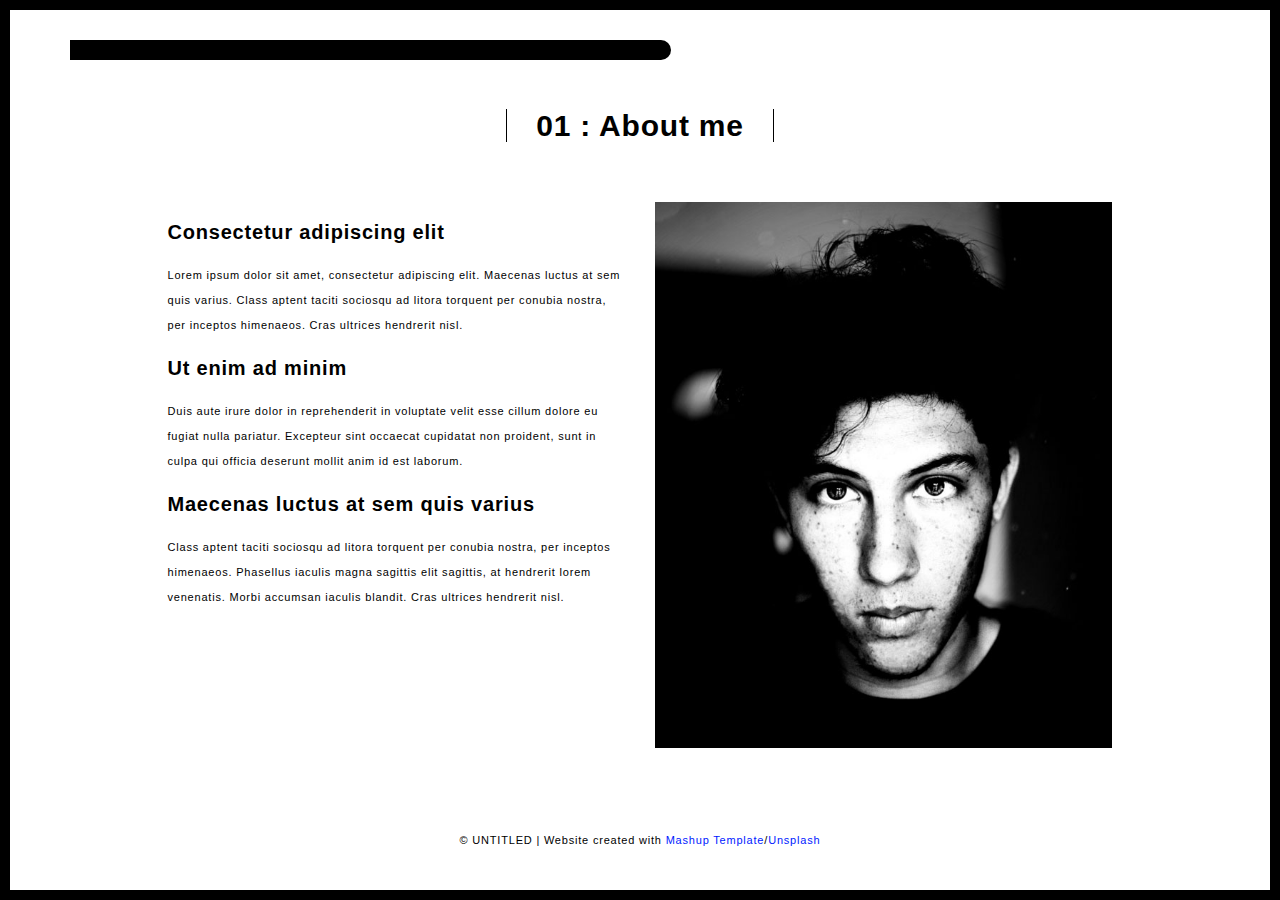
<file: univers/about.html>
<!DOCTYPE html>
<html lang="en">

<head>
  <meta charset="UTF-8">
  <meta content="IE=edge" http-equiv="X-UA-Compatible">
  <meta content="width=device-width,initial-scale=1" name="viewport">
  <meta content="description" name="description">
  <meta name="google" content="notranslate" />
  <meta content="Mashup templates have been developped by Orson.io team" name="author">

  <!-- Disable tap highlight on IE -->
  <meta name="msapplication-tap-highlight" content="no">
  
  <link rel="apple-touch-icon" sizes="180x180" href="./assets/apple-icon-180x180.png">
  <link href="./assets/favicon.ico" rel="icon">

  <title>Title page</title>  

<link href="./main.3f6952e4.css" rel="stylesheet"></head>

<body class="">
<div id="site-border-left"></div>
<div id="site-border-right"></div>
<div id="site-border-top"></div>
<div id="site-border-bottom"></div>
 <!-- Add your content of header -->
<header>
  <nav class="navbar  navbar-fixed-top navbar-default">
    <div class="container">
        <button type="button" class="navbar-toggle collapsed" data-toggle="collapse" data-target="#navbar-collapse" aria-expanded="false">
          <span class="sr-only">Toggle navigation</span>
          <span class="icon-bar"></span>
          <span class="icon-bar"></span>
          <span class="icon-bar"></span>
        </button>

      <div class="collapse navbar-collapse" id="navbar-collapse">
        <ul class="nav navbar-nav ">
          <li><a href="./index.html" title="">01 : Home</a></li>
          <li><a href="./works.html" title="">02 : Works</a></li>
          <li><a href="./about.html" title="">03 : About me</a></li>
          <li><a href="./contact.html" title="">04 : Contact</a></li>
          <li><a href="./components.html" title="">05 : Components</a></li>
        </ul>


      </div> 
    </div>
  </nav>
</header>

<div class="section-container">
    <div class="container">
      <div class="row">
        <div class="col-xs-12">
          <div class="section-container-spacer text-center">
            <h1 class="h2">01 : About me</h1>
          </div>
          
          <div class="row">
            <div class="col-md-10 col-md-offset-1">
              <div class="row">
                <div class="col-xs-12 col-md-6">
                  <h3>Consectetur adipiscing elit</h3>
                  <p>Lorem ipsum dolor sit amet, consectetur adipiscing elit. Maecenas luctus at sem quis varius. 
                  Class aptent taciti sociosqu ad litora torquent per conubia nostra, per inceptos himenaeos. Cras ultrices hendrerit nisl.</p>
                  <h3>Ut enim ad minim </h3>
                  <p>Duis aute irure dolor in reprehenderit in voluptate velit esse
                  cillum dolore eu fugiat nulla pariatur. Excepteur sint occaecat cupidatat non
                  proident, sunt in culpa qui officia deserunt mollit anim id est laborum. 
                  <h3>Maecenas luctus at sem quis varius</h3>
                  <p>
                  Class aptent taciti sociosqu ad litora torquent per conubia nostra, per inceptos himenaeos. Phasellus iaculis magna sagittis elit sagittis, at hendrerit lorem venenatis. Morbi accumsan iaculis blandit. Cras ultrices hendrerit nisl.</p>
                </div>
                <div class="col-xs-12 col-md-6">
                  <img src="./assets/images/profil.jpg" class="img-responsive" alt="">
                </div>
              </div>
            </div>
          </div>
          
          
       </div>
      </div>
    </div>
  </div>


<footer class="footer-container text-center">
  <div class="container">
    <div class="row">
      <div class="col-xs-12">
        <p>© UNTITLED | Website created with <a href="http://www.mashup-template.com/" title="Create website with free html template">Mashup Template</a>/<a href="https://www.unsplash.com/" title="Beautiful Free Images">Unsplash</a></p>
      </div>
    </div>
  </div>
</footer>

<script>
  document.addEventListener("DOMContentLoaded", function (event) {
     navActivePage();
  });
</script>

<!-- Google Analytics: change UA-XXXXX-X to be your site's ID 

<script>
  (function (i, s, o, g, r, a, m) {
    i['GoogleAnalyticsObject'] = r; i[r] = i[r] || function () {
      (i[r].q = i[r].q || []).push(arguments)
    }, i[r].l = 1 * new Date(); a = s.createElement(o),
      m = s.getElementsByTagName(o)[0]; a.async = 1; a.src = g; m.parentNode.insertBefore(a, m)
  })(window, document, 'script', '//www.google-analytics.com/analytics.js', 'ga');
  ga('create', 'UA-XXXXX-X', 'auto');
  ga('send', 'pageview');
</script>

--> <script type="text/javascript" src="./main.70a66962.js"></script></body>

</html>
</file>
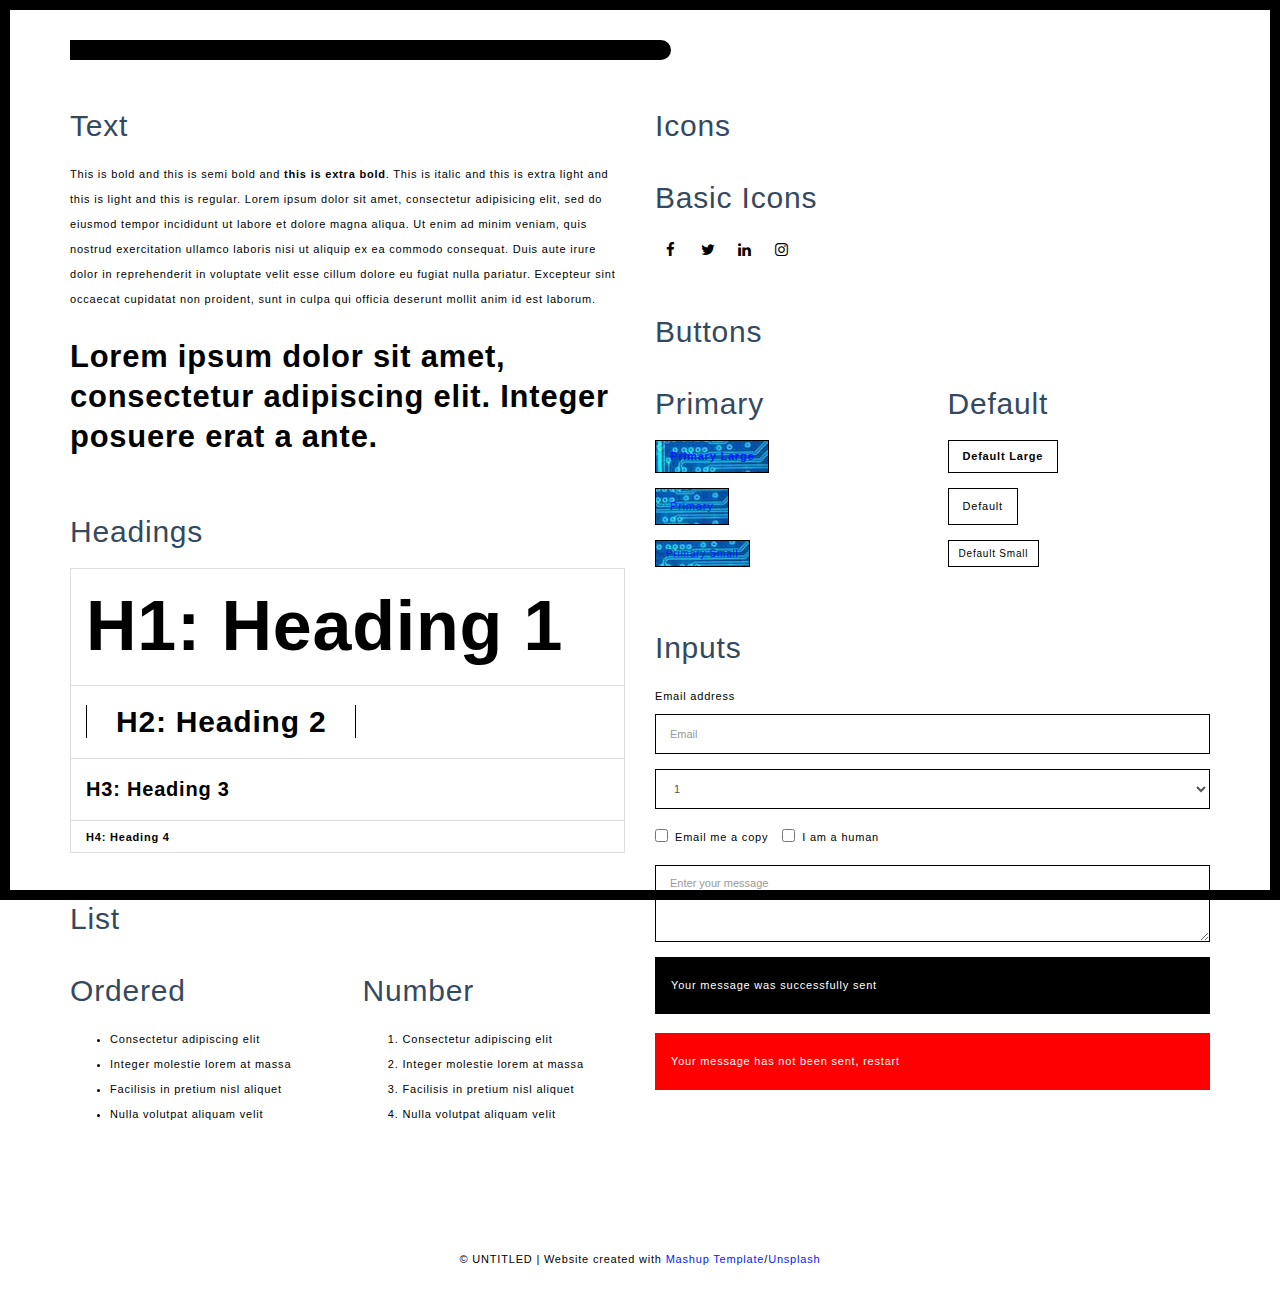
<file: univers/components.html>
<!DOCTYPE html>
<html lang="en">

<head>
  <meta charset="UTF-8">
  <meta content="IE=edge" http-equiv="X-UA-Compatible">
  <meta content="width=device-width,initial-scale=1" name="viewport">
  <meta content="description" name="description">
  <meta name="google" content="notranslate" />
  <meta content="Mashup templates have been developped by Orson.io team" name="author">

  <!-- Disable tap highlight on IE -->
  <meta name="msapplication-tap-highlight" content="no">
  
  <link rel="apple-touch-icon" sizes="180x180" href="./assets/apple-icon-180x180.png">
  <link href="./assets/favicon.ico" rel="icon">

  <title>Title page</title>  

<link href="./main.3f6952e4.css" rel="stylesheet"></head>

<body class="">
<div id="site-border-left"></div>
<div id="site-border-right"></div>
<div id="site-border-top"></div>
<div id="site-border-bottom"></div>
 <!-- Add your content of header -->
<header>
  <nav class="navbar  navbar-fixed-top navbar-default">
    <div class="container">
        <button type="button" class="navbar-toggle collapsed" data-toggle="collapse" data-target="#navbar-collapse" aria-expanded="false">
          <span class="sr-only">Toggle navigation</span>
          <span class="icon-bar"></span>
          <span class="icon-bar"></span>
          <span class="icon-bar"></span>
        </button>

      <div class="collapse navbar-collapse" id="navbar-collapse">
        <ul class="nav navbar-nav ">
          <li><a href="./index.html" title="">01 : Home</a></li>
          <li><a href="./works.html" title="">02 : Works</a></li>
          <li><a href="./about.html" title="">03 : About me</a></li>
          <li><a href="./contact.html" title="">04 : Contact</a></li>
          <li><a href="./components.html" title="">05 : Components</a></li>
        </ul>


      </div> 
    </div>
  </nav>
</header>

<div class="section-container">
  
<!-- Add your site or app content here -->
  <div class="container">
    <div class="row">
      <div class="col-xs-12 col-md-6">

        <div class="template-example">
          <h2 class="template-title-example">Text</h2>
          <p>This is bold and this is semi bold and <b>this is extra bold</b>. This is italic and this is extra light and this is light
          and this is regular. Lorem ipsum dolor sit amet, consectetur adipisicing elit, sed do eiusmod
          tempor incididunt ut labore et dolore magna aliqua. Ut enim ad minim veniam,
          quis nostrud exercitation ullamco laboris nisi ut aliquip ex ea commodo
          consequat. Duis aute irure dolor in reprehenderit in voluptate velit esse
          cillum dolore eu fugiat nulla pariatur. Excepteur sint occaecat cupidatat non
          proident, sunt in culpa qui officia deserunt mollit anim id est laborum.

          <blockquote>
            <p>Lorem ipsum dolor sit amet, consectetur adipiscing elit. Integer posuere erat a ante.</p>
          </blockquote>
          
          </p>
        </div>

        <div class="template-example">
          <h2 class="template-title-example">Headings</h2>
          
          <table class="table table-bordered">
            <tr><td><h1>H1: Heading 1</h1></td></tr>
            <tr><td><h2>H2: Heading 2</h2></td></tr>
            <tr><td><h3>H3: Heading 3</h3></td></tr>
            <tr><td><h4>H4: Heading 4</h4></td></tr>
          </table>
          
        </div>

        
        <div class="template-example">
          <h2 class="template-title-example">List</h2>
          <div class="row">
            <div class="col-md-6">
              <h3 class="template-title-example">Ordered</h3>
              <ul>
                <li>Consectetur adipiscing elit</li>
                <li>Integer molestie lorem at massa</li>
                <li>Facilisis in pretium nisl aliquet</li>
                <li>Nulla volutpat aliquam velit</li>
              </ul>
            </div>
            <div class="col-md-6">
              <h3 class="template-title-example">Number</h3>
              <ol>
                <li>Consectetur adipiscing elit</li>
                <li>Integer molestie lorem at massa</li>
                <li>Facilisis in pretium nisl aliquet</li>
                <li>Nulla volutpat aliquam velit</li>
              </ol>
            </div>
          </div>
        </div>
        
      </div>

      <div class="col-xs-12 col-md-6">
        <div class="template-example">
          <h2 class="template-title-example">Icons</h2>
          
          <div class="row">
            
            <div class="col-md-6">
               <h3 class="template-title-example">Basic Icons</h2>
                <ul class="list-icons">
                  <li>
                    <span class="fa-icon">
                      <i class="fa fa-facebook"></i>
                    </span>
                  </li>
                  <li>
                    <span class="fa-icon">
                      <i class="fa fa-twitter"></i>
                    </span>
                  </li>
                  <li>
                    <span class="fa-icon">
                      <i class="fa fa-linkedin"></i>
                    </span>
                  </li>
                  <li>
                    <span class="fa-icon">
                      <i class="fa fa-instagram"></i>
                    </span>
                  </li>
                </ul>
            </div>

          </div>


          


        </div>

        <div class="template-example">
          <h2 class="template-title-example">Buttons</h2>
          <div class="row">
            <div class="col-md-6">
              <h3 class="template-title-example">Primary</h2>
              <div class="row">
                  <div class="col-md-6">
                  <p><a href="" class="btn btn-primary btn-lg">Primary Large</a></p>
                  <p><a href="" class="btn btn-primary">Primary </a></p>
                  <p><a href="" class="btn btn-primary btn-sm">Primary Small</a></p>
                </div>
              </div>

              
            </div>

            <div class="col-md-6">
              <h3 class="template-title-example">Default</h2>
              <div class="row">
                  <div class="col-md-6">
                  <p><a href="" class="btn btn-default btn-lg">Default Large</a></p>
                  <p><a href="" class="btn btn-default">Default </a></p>
                  <p><a href="" class="btn btn-default btn-sm">Default Small</a></p>
                </div>
              </div>

            </div>
          </div>
        </div>
        
        <div class="template-example">
          <h2 class="template-title-example">Inputs</h2>

            <div class="form-group">
              <label for="exampleInputEmail1">Email address</label>
              <input type="email" class="form-control" id="exampleInputEmail1" placeholder="Email">
            </div>

            <div class="form-group">
              <select class="form-control">
                <option>1</option>
                <option>2</option>
                <option>3</option>
                <option>4</option>
                <option>5</option>
              </select>
            </div>

            <div class="form-group">
              <label class="checkbox-inline">
                <input 
                type="checkbox" id="inlineCheckbox1" value="option1"> Email me a copy
              </label>
              <label class="checkbox-inline">
                <input type="checkbox" id="inlineCheckbox2" value="option2"> I am a human
              </label>
            </div>

            <div class="form-group">
              <textarea class="form-control" rows="3" placeholder="Enter your message"></textarea>
            </div>
            
            <div class="alert alert-success" role="alert">Your message was successfully sent</div>
            <div class="alert alert-danger" role="alert">Your message has not been sent, restart</div>
        </div>




      </div>
    </div>
  </div>
</div>

<footer class="footer-container text-center">
  <div class="container">
    <div class="row">
      <div class="col-xs-12">
        <p>© UNTITLED | Website created with <a href="http://www.mashup-template.com/" title="Create website with free html template">Mashup Template</a>/<a href="https://www.unsplash.com/" title="Beautiful Free Images">Unsplash</a></p>
      </div>
    </div>
  </div>
</footer>

<script>
  document.addEventListener("DOMContentLoaded", function (event) {
     navActivePage();
  });
</script>

<!-- Google Analytics: change UA-XXXXX-X to be your site's ID 

<script>
  (function (i, s, o, g, r, a, m) {
    i['GoogleAnalyticsObject'] = r; i[r] = i[r] || function () {
      (i[r].q = i[r].q || []).push(arguments)
    }, i[r].l = 1 * new Date(); a = s.createElement(o),
      m = s.getElementsByTagName(o)[0]; a.async = 1; a.src = g; m.parentNode.insertBefore(a, m)
  })(window, document, 'script', '//www.google-analytics.com/analytics.js', 'ga');
  ga('create', 'UA-XXXXX-X', 'auto');
  ga('send', 'pageview');
</script>

--> <script type="text/javascript" src="./main.70a66962.js"></script></body>

</html>
</file>
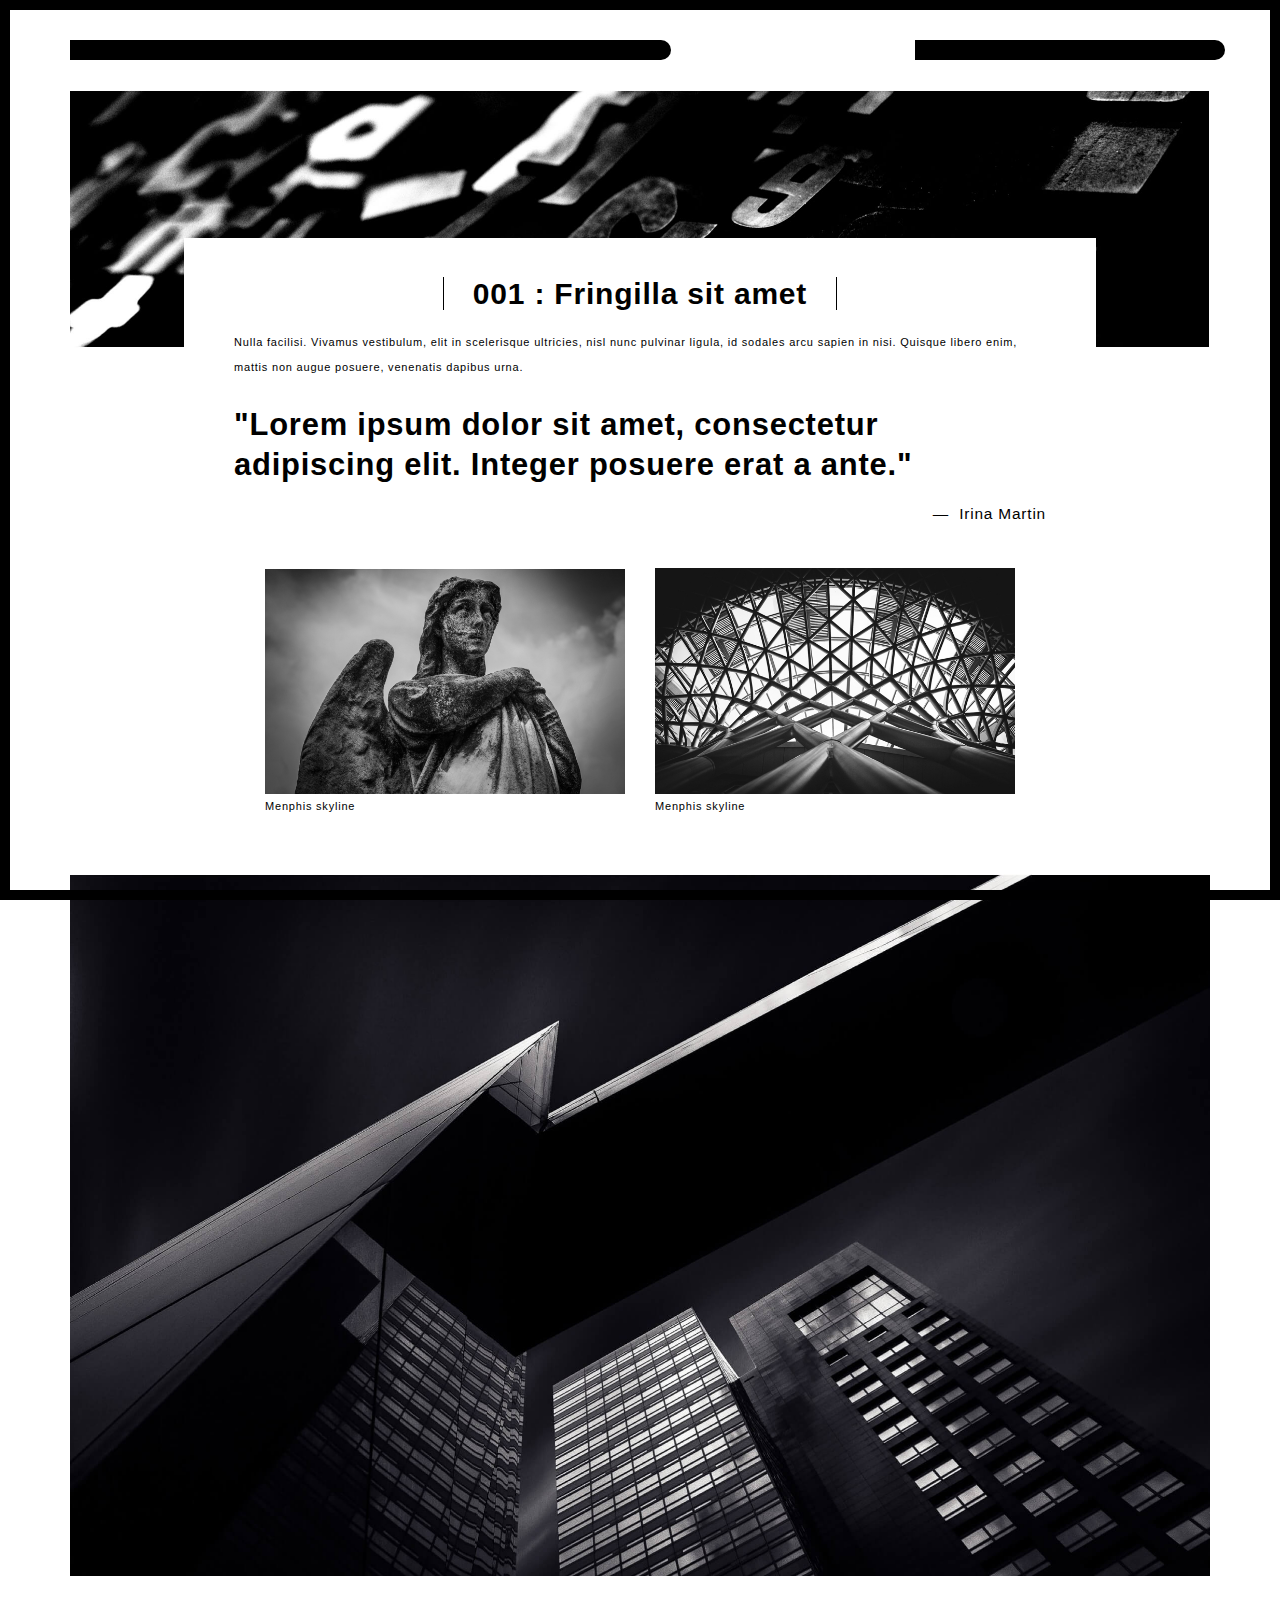
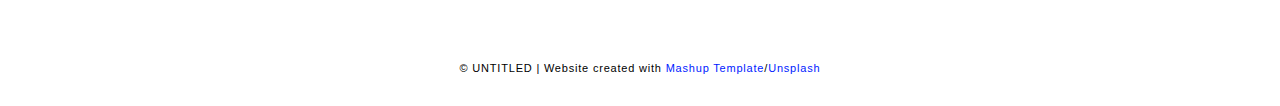
<file: univers/work.html>
<!DOCTYPE html>
<html lang="en">

<head>
  <meta charset="UTF-8">
  <meta content="IE=edge" http-equiv="X-UA-Compatible">
  <meta content="width=device-width,initial-scale=1" name="viewport">
  <meta content="description" name="description">
  <meta name="google" content="notranslate" />
  <meta content="Mashup templates have been developped by Orson.io team" name="author">

  <!-- Disable tap highlight on IE -->
  <meta name="msapplication-tap-highlight" content="no">
  
  <link rel="apple-touch-icon" sizes="180x180" href="./assets/apple-icon-180x180.png">
  <link href="./assets/favicon.ico" rel="icon">

  <title>Title page</title>  

<link href="./main.3f6952e4.css" rel="stylesheet"></head>

<body class="">
<div id="site-border-left"></div>
<div id="site-border-right"></div>
<div id="site-border-top"></div>
<div id="site-border-bottom"></div>
<!-- Add your content of header -->
<header>
  <nav class="navbar  navbar-fixed-top navbar-default">
    <div class="container">
        <button type="button" class="navbar-toggle collapsed" data-toggle="collapse" data-target="#navbar-collapse" aria-expanded="false">
          <span class="sr-only">Toggle navigation</span>
          <span class="icon-bar"></span>
          <span class="icon-bar"></span>
          <span class="icon-bar"></span>
        </button>

      <div class="collapse navbar-collapse" id="navbar-collapse">
        <ul class="nav navbar-nav ">
          <li><a href="./index.html" title="">01 : Home</a></li>
          <li><a href="./works.html" title="">02 : Works</a></li>
          <li><a href="./about.html" title="">03 : About me</a></li>
          <li><a href="./contact.html" title="">04 : Contact</a></li>
          <li><a href="./components.html" title="">05 : Components</a></li>
        </ul>


          <ul class="nav navbar-nav navbar-right navbar-small visible-md visible-lg">
            <li><a href="./index.html" title="" class="active">001</a></li>
            <li><a href="./index.html" title="">002</a></li>
            <li><a href="./index.html" title="">003</a></li>
            <li><a href="./index.html" title="">004</a></li>
            <li><a href="./index.html" title="">005</a></li>
            <li><a href="./index.html" title="">006</a></li>
          </ul>


      </div> 
    </div>
  </nav>
</header>
<div class="section-container">
  <div class="container">
    <div class="row">
      <div class="col-xs-12">
        <img src="./assets/images/work001-01.jpg" class="img-responsive" alt="">
        <div class="card-container">
          <div class="text-center">
            <h1 class="h2">001 : Fringilla sit amet</h1>
          </div>
          <p>Nulla facilisi. Vivamus vestibulum, elit in scelerisque ultricies, nisl nunc pulvinar ligula, id sodales arcu sapien in nisi. Quisque libero enim, mattis non augue posuere, venenatis dapibus urna.</p>

          <blockquote>
            <p>"Lorem ipsum dolor sit amet, consectetur adipiscing elit. Integer posuere erat a ante."</p>
            <small class="pull-right">Irina Martin</small>
          </blockquote>
        </div>
      </div>

      
      
      <div class="col-md-8 col-md-offset-2 section-container-spacer">
        <div class="row">
          <div class="col-xs-12 col-md-6">
            <img src="./assets/images/work001-02.jpg" class="img-responsive" alt="">
            <p>Menphis skyline</p>
          </div>
          <div class="col-xs-12 col-md-6">
            <img src="./assets/images/work001-03.jpg" class="img-responsive" alt="">
            <p>Menphis skyline</p>
          </div>
        </div>
      </div>

      <div class="col-xs-12">
        <img src="./assets/images/work001-04.jpg" class="img-responsive" alt="">
      </div>

    </div>
  </div>
</div>


<footer class="footer-container text-center">
  <div class="container">
    <div class="row">
      <div class="col-xs-12">
        <p>© UNTITLED | Website created with <a href="http://www.mashup-template.com/" title="Create website with free html template">Mashup Template</a>/<a href="https://www.unsplash.com/" title="Beautiful Free Images">Unsplash</a></p>
      </div>
    </div>
  </div>
</footer>

<script>
  document.addEventListener("DOMContentLoaded", function (event) {
     navActivePage();
  });
</script>

<!-- Google Analytics: change UA-XXXXX-X to be your site's ID 

<script>
  (function (i, s, o, g, r, a, m) {
    i['GoogleAnalyticsObject'] = r; i[r] = i[r] || function () {
      (i[r].q = i[r].q || []).push(arguments)
    }, i[r].l = 1 * new Date(); a = s.createElement(o),
      m = s.getElementsByTagName(o)[0]; a.async = 1; a.src = g; m.parentNode.insertBefore(a, m)
  })(window, document, 'script', '//www.google-analytics.com/analytics.js', 'ga');
  ga('create', 'UA-XXXXX-X', 'auto');
  ga('send', 'pageview');
</script>

--> <script type="text/javascript" src="./main.70a66962.js"></script></body>

</html>
</file>
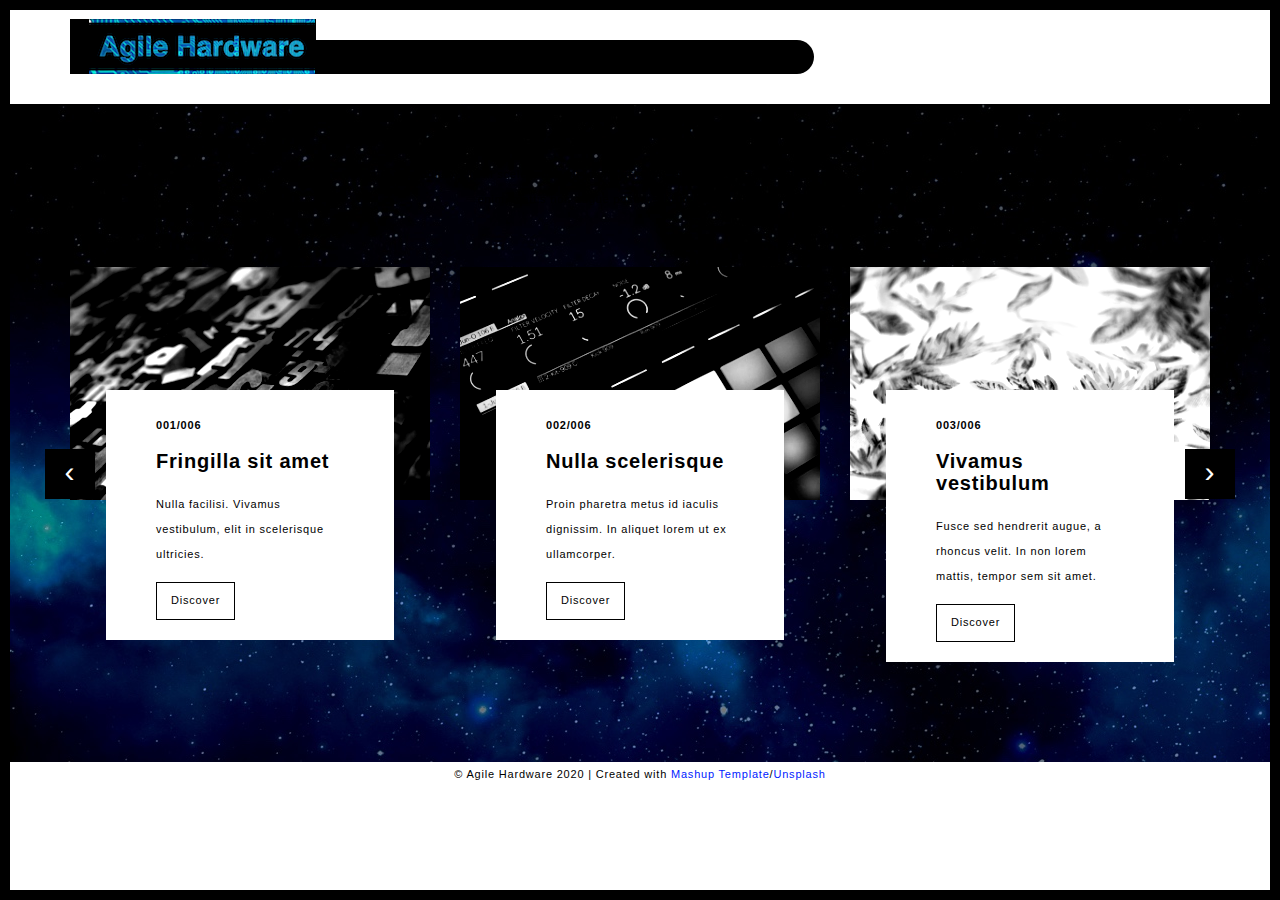
<file: univers/works.html>
<!DOCTYPE html>
<html lang="en">

<head>
  <meta charset="UTF-8">
  <meta content="IE=edge" http-equiv="X-UA-Compatible">
  <meta content="width=device-width,initial-scale=1" name="viewport">
  <meta content="description" name="description">
  <meta name="google" content="notranslate" />
  <meta content="Mashup templates have been developped by Orson.io team" name="author">

  <!-- Disable tap highlight on IE -->
  <meta name="msapplication-tap-highlight" content="no">

  <link rel="apple-touch-icon" sizes="180x180" href="./assets/apple-icon-180x180.png">
  <link href="./assets/favicon.ico" rel="icon">

  <title>Title page</title>

<link href="./main.3f6952e4.css" rel="stylesheet"></head>

<body >
	<!--
	<svg width="500" height="500">

		<filter id='roughpaper' x='0%' y='0%' width='100%' height="100%">

				<feTurbulence type="fractalNoise" baseFrequency='0.04' result='noise' numOctaves="5" />

				<feDiffuseLighting in='noise' lighting-color='white' surfaceScale='2'>
						<feDistantLight azimuth='45' elevation='60' />
	</feDiffuseLighting>

	</filter>

		<rect x="0" y="0" width="500" height="500" filter="url(#roughpaper)" fill="none">
	</svg>

-->

<div id="page-border-left"></div>
  <div id="page-border-right"></div>
  <div id="page-border-top"></div>
  <div id="page-border-bottom"></div> 

<div id="site-border-left"></div>
<div id="site-border-right"></div>
<div id="site-border-top"></div>
<div id="site-border-bottom"></div>
 <!-- Add your content of header -->
<header>
  <nav class="navbar  navbar-fixed-top navbar-default">
    <div class="container">
        <button type="button" class="navbar-toggle collapsed" data-toggle="collapse" data-target="#navbar-collapse" aria-expanded="false">
          <span class="sr-only">Toggle navigation</span>
          <span class="icon-bar"></span>
          <span class="icon-bar"></span>
          <span class="icon-bar"></span>
        </button>

      <div class="collapse navbar-collapse" id="navbar-collapse">
        <ul class="nav navbar-nav ">
          <li><a class="logo" href="./index.html" title=""></a></li>
          <li><a href="./works.html" title="">02 : Works</a></li>
          <li><a href="./about.html" title="">03 : About me</a></li>
          <li><a href="./contact.html" title="">04 : Contact</a></li>
          <li><a href="./components.html" title="">05 : Components</a></li>
        </ul>


      </div>
    </div>
  </nav>
</header>



<div class="section-container" style="background-image: url('./assets/images/space2_dark.jpg');">
	<!--<div class="tornpaper"><img src="./assets/images/tornpaper77x77.png" width="77" height="77"/></div>-->
  <div class="container ">
    <div class="row">
      <div class="col-sm-8 col-sm-offset-2 section-container-spacer">
        <div class="text-center">
          <h1 class="h2">02 : Works</h1>
          <p>Nulla facilisi. Vivamus vestibulum, elit in scelerisque ultricies, nisl nunc pulvinar ligula, id sodales arcu sapien in nisi. Quisque libero enim, mattis non augue posuere, venenatis dapibus urna.</p>
        </div>
      </div>

      <div class="col-md-12">

      <div id="myCarousel" class="carousel slide projects-carousel">
        <!-- Carousel items -->
        <div class="carousel-inner">
            <div class="item active">
                <div class="row">
                    <div class="col-sm-4">

                      <a href="./work.html" title="" class="black-image-project-hover">
                        <img src="./assets/images/work01-hover.jpg" alt="" class="img-responsive">
                      </a>
                      <div class="card-container card-container-lg">
                        <h4>001/006</h4>
                        <h3>Fringilla sit amet</h3>
                        <p>Nulla facilisi. Vivamus vestibulum, elit in scelerisque ultricies.</p>
                        <a href="./work.html" title="" class="btn btn-default">Discover</a>
                      </div>
                    </div>
                    <div class="col-sm-4">
                      <a href="./work.html" title="" class="black-image-project-hover">
                        <img src="./assets/images/work02-hover.jpg" alt="" class="img-responsive">
                      </a>
                      <div class="card-container card-container-lg">
                        <h4>002/006</h4>
                        <h3>Nulla scelerisque</h3>
                        <p>Proin pharetra metus id iaculis dignissim. In aliquet lorem ut ex ullamcorper.</p>
                        <a href="./work.html" title="" class="btn btn-default">Discover</a>
                      </div>
                    </div>
                    <div class="col-sm-4">
                      <a href="./work.html" title="" class="black-image-project-hover">
                        <img src="./assets/images/work03-hover.jpg" alt="" class="img-responsive">
                      </a>
                      <div class="card-container card-container-lg">
                        <h4>003/006</h4>
                        <h3>Vivamus vestibulum</h3>
                        <p>Fusce sed hendrerit augue, a rhoncus velit. In non lorem mattis, tempor sem sit amet.</p>
                        <a href="./work.html" title="" class="btn btn-default">Discover</a>
                      </div>
                    </div>

                </div>
                <!--/row-->
            </div>
            <!--/item-->
            <div class="item">
                <div class="row">
                  <div class="col-sm-4">
                    <a href="./work.html" class="black-image-project-hover">
                      <img src="./assets/images/work02-hover.jpg" alt="Image" class="img-responsive">
                    </a>
                    <div class="card-container">
                      <h4>004/006</h4>
                      <h3>Nulla scelerisque</h3>
                      <p>Proin pharetra metus id iaculis dignissim. In aliquet lorem ut ex ullamcorper.</p>
                      <a href="./work.html" class="btn btn-default">Discover</a>
                    </div>
                  </div>
                   <div class="col-sm-4">
                      <a href="./work.html" class="black-image-project-hover">
                        <img src="./assets/images/work01-hover.jpg" alt="Image" class="img-responsive">
                      </a>
                      <div class="card-container">
                        <h4>005/006</h4>
                        <h3>Fringilla sit amet</h3>
                        <p>Nulla facilisi. Vivamus vestibulum, elit in scelerisque ultricies.</p>
                        <a href="./work.html" class="btn btn-default">Discover</a>
                      </div>
                    </div>

                    <div class="col-sm-4">
                      <a href="./work.html" class="black-image-project-hover">
                        <img src="./assets/images/work03-hover.jpg" alt="Image" class="img-responsive">
                      </a>
                      <div class="card-container">
                        <h4>006/006</h4>
                        <h3>Vivamus vestibulum</h3>
                        <p>Fusce sed hendrerit augue, a rhoncus velit. In non lorem mattis, tempor sem sit amet.</p>
                        <a href="./work.html" class="btn btn-default">Discover</a>
                      </div>
                    </div>

                </div>
                <!--/row-->
            </div>

            <!--/item-->
        </div>
        <!--/carousel-inner-->
        <a class="left carousel-control" href="#myCarousel" data-slide="prev">‹</a>

        <a class="right carousel-control" href="#myCarousel" data-slide="next">›</a>
     </div>



    <!--/myCarousel-->
    </div>



    </div>
  </div>
</div>


<footer class="footer-container text-center">
  <div class="container">
    <div class="row">
      <div class="col-xs-12">
        <p>© Agile Hardware 2020 | Created with <a href="http://www.mashup-template.com/" title="Create website with free html template">Mashup Template</a>/<a href="https://www.unsplash.com/" title="Beautiful Free Images">Unsplash</a></p>
      </div>
    </div>
  </div>
</footer>

<script>
  document.addEventListener("DOMContentLoaded", function (event) {
     navActivePage();
  });
</script>

<!-- Google Analytics: change UA-XXXXX-X to be your site's ID

<script>
  (function (i, s, o, g, r, a, m) {
    i['GoogleAnalyticsObject'] = r; i[r] = i[r] || function () {
      (i[r].q = i[r].q || []).push(arguments)
    }, i[r].l = 1 * new Date(); a = s.createElement(o),
      m = s.getElementsByTagName(o)[0]; a.async = 1; a.src = g; m.parentNode.insertBefore(a, m)
  })(window, document, 'script', '//www.google-analytics.com/analytics.js', 'ga');
  ga('create', 'UA-XXXXX-X', 'auto');
  ga('send', 'pageview');
</script>

--> <script type="text/javascript" src="./main.70a66962.js"></script></body>

</html>
</file>
<file: univers/main.3f6952e4.css>
@import url(
  https://fonts.googleapis.com/css?family=Roboto:900|Roboto + Mono:300,
  400,
  700
);
@import url(https://maxcdn.bootstrapcdn.com/font-awesome/4.7.0/css/font-awesome.min.css); /*!
 * Bootstrap v3.3.7 (http://getbootstrap.com)
 * Copyright 2011-2016 Twitter, Inc.
 * Licensed under MIT (https://github.com/twbs/bootstrap/blob/master/LICENSE)
 */
/*! normalize.css v3.0.3 | MIT License | github.com/necolas/normalize.css */
html {
  font-family: sans-serif;
  -ms-text-size-adjust: 100%;
  -webkit-text-size-adjust: 100%;
}
body {
  margin: 0;
}
article,
aside,
details,
figcaption,
figure,
footer,
header,
hgroup,
main,
menu,
nav,
section,
summary {
  display: block;
}
audio,
canvas,
progress,
video {
  display: inline-block;
  vertical-align: baseline;
}
audio:not([controls]) {
  display: none;
  height: 0;
}
[hidden],
template {
  display: none;
}
a {
  background-color: transparent;
}
a:active,
a:hover {
  outline: 0;
}
abbr[title] {
  border-bottom: 1px dotted;
}
b,
strong {
  font-weight: 700;
}
dfn {
  font-style: italic;
}
h1 {
  font-size: 2em;
  margin: 0.67em 0;
}
mark {
  background: #ff0;
  color: #000;
}
small {
  font-size: 80%;
}
sub,
sup {
  font-size: 75%;
  line-height: 0;
  position: relative;
  vertical-align: baseline;
}
sup {
  top: -0.5em;
}
sub {
  bottom: -0.25em;
}
img {
  border: 0;
}
svg:not(:root) {
  overflow: hidden;
}
figure {
  margin: 1em 40px;
}
hr {
  box-sizing: content-box;
  height: 0;
}
pre {
  overflow: auto;
}
code,
kbd,
pre,
samp {
  font-family: monospace, monospace;
  font-size: 1em;
}
button,
input,
optgroup,
select,
textarea {
  color: inherit;
  font: inherit;
  margin: 0;
}
button {
  overflow: visible;
}
button,
select {
  text-transform: none;
}
button,
html input[type="button"],
input[type="reset"],
input[type="submit"] {
  -webkit-appearance: button;
  cursor: pointer;
}
button[disabled],
html input[disabled] {
  cursor: default;
}
button::-moz-focus-inner,
input::-moz-focus-inner {
  border: 0;
  padding: 0;
}
input {
  line-height: normal;
}
input[type="checkbox"],
input[type="radio"] {
  box-sizing: border-box;
  padding: 0;
}
input[type="number"]::-webkit-inner-spin-button,
input[type="number"]::-webkit-outer-spin-button {
  height: auto;
}
input[type="search"] {
  -webkit-appearance: textfield;
  box-sizing: content-box;
}
input[type="search"]::-webkit-search-cancel-button,
input[type="search"]::-webkit-search-decoration {
  -webkit-appearance: none;
}
fieldset {
  border: 1px solid silver;
  margin: 0 2px;
  padding: 0.35em 0.625em 0.75em;
}
textarea {
  overflow: auto;
}
optgroup {
  font-weight: 700;
}
table {
  border-collapse: collapse;
  border-spacing: 0;
}
td,
th {
  padding: 0;
}

/*! Source: https://github.com/h5bp/html5-boilerplate/blob/master/src/css/main.css */
@media print {
  *,
  :after,
  :before {
    background: transparent !important;
    color: #000 !important;
    box-shadow: none !important;
    text-shadow: none !important;
  }
  a,
  a:visited {
    text-decoration: underline;
  }
  a[href]:after {
    content: " (" attr(href) ")";
  }
  abbr[title]:after {
    content: " (" attr(title) ")";
  }
  a[href^="#"]:after,
  a[href^="javascript:"]:after {
    content: "";
  }
  blockquote,
  pre {
    border: 1px solid #999;
    page-break-inside: avoid;
  }
  thead {
    display: table-header-group;
  }
  img,
  tr {
    page-break-inside: avoid;
  }
  img {
    max-width: 100% !important;
  }
  h2,
  h3,
  p {
    orphans: 3;
    widows: 3;
  }
  h2,
  h3 {
    page-break-after: avoid;
  }
  .navbar {
    display: none;
  }
  .btn > .caret,
  .dropup > .btn > .caret {
    border-top-color: #000 !important;
  }
  .label {
    border: 1px solid #000;
  }
  .table {
    border-collapse: collapse !important;
  }
  .table td,
  .table th {
    background-color: #fff !important;
  }
  .table-bordered td,
  .table-bordered th {
    border: 1px solid #ddd !important;
  }
}
*,
:after,
:before {
  -webkit-box-sizing: border-box;
  -moz-box-sizing: border-box;
  box-sizing: border-box;
}
html {
  font-size: 10px;
  -webkit-tap-highlight-color: transparent;
}
body {
  font-family: Roboto Mono, Helvetica, Arial, sans-serif;
  font-size: 11px;
  line-height: 1.78;
  color: #000;
  background-color: #fff;
}
button,
input,
select,
textarea {
  font-family: inherit;
  font-size: inherit;
  line-height: inherit;
}
a {
  color: #001aff;
  text-decoration: none;
}
a:focus,
a:hover {
  color: #0012b3;
  text-decoration: underline;
}
a:focus {
  outline: 5px auto -webkit-focus-ring-color;
  outline-offset: -2px;
}
figure {
  margin: 0;
}
img {
  vertical-align: middle;
}
.img-responsive {
  display: block;
  max-width: 100%;
  height: auto;
}
.img-rounded {
  border-radius: 0;
}
.img-thumbnail {
  padding: 4px;
  line-height: 1.78;
  background-color: #fff;
  border: 1px solid #ddd;
  border-radius: 0;
  -webkit-transition: all 0.2s ease-in-out;
  -o-transition: all 0.2s ease-in-out;
  transition: all 0.2s ease-in-out;
  display: inline-block;
  max-width: 100%;
  height: auto;
}
.img-circle {
  border-radius: 50%;
}
hr {
  margin-top: 19px;
  margin-bottom: 19px;
  border: 0;
  border-top: 1px solid #eee;
}
.sr-only {
  position: absolute;
  width: 1px;
  height: 1px;
  margin: -1px;
  padding: 0;
  overflow: hidden;
  clip: rect(0, 0, 0, 0);
  border: 0;
}
.sr-only-focusable:active,
.sr-only-focusable:focus {
  position: static;
  width: auto;
  height: auto;
  margin: 0;
  overflow: visible;
  clip: auto;
}
[role="button"] {
  cursor: pointer;
}
.h1,
.h2,
.h3,
.h4,
.h5,
.h6,
h1,
h2,
h3,
h4,
h5,
h6 {
  font-family: Roboto Mono, Helvetica, Arial, sans-serif;
  font-weight: 700;
  line-height: 1.1;
  color: #000;
}
.h1 .small,
.h1 small,
.h2 .small,
.h2 small,
.h3 .small,
.h3 small,
.h4 .small,
.h4 small,
.h5 .small,
.h5 small,
.h6 .small,
.h6 small,
h1 .small,
h1 small,
h2 .small,
h2 small,
h3 .small,
h3 small,
h4 .small,
h4 small,
h5 .small,
h5 small,
h6 .small,
h6 small {
  font-weight: 400;
  line-height: 1;
  color: #777;
}
.h1,
.h2,
.h3,
h1,
h2,
h3 {
  margin-top: 19px;
  margin-bottom: 9.5px;
}
.h1 .small,
.h1 small,
.h2 .small,
.h2 small,
.h3 .small,
.h3 small,
h1 .small,
h1 small,
h2 .small,
h2 small,
h3 .small,
h3 small {
  font-size: 65%;
}
.h4,
.h5,
.h6,
h4,
h5,
h6 {
  margin-top: 9.5px;
  margin-bottom: 9.5px;
}
.h4 .small,
.h4 small,
.h5 .small,
.h5 small,
.h6 .small,
.h6 small,
h4 .small,
h4 small,
h5 .small,
h5 small,
h6 .small,
h6 small {
  font-size: 75%;
}
.h1,
h1 {
  font-size: 70px;
}
.h2,
h2 {
  font-size: 30px;
}
.h3,
h3 {
  font-size: 20px;
}
.h4,
.h5,
h4,
h5 {
  font-size: 11px;
}
.h6,
h6 {
  font-size: 10px;
}
p {
  margin: 0 0 9.5px;
}
.lead {
  margin-bottom: 19px;
  font-size: 12px;
  font-weight: 300;
  line-height: 1.4;
}
@media (min-width: 768px) {
  .lead {
    font-size: 16.5px;
  }
}
.small,
small {
  font-size: 90%;
}
.mark,
mark {
  background-color: #fcf8e3;
  padding: 0.2em;
}
.text-left {
  text-align: left;
}
.text-right {
  text-align: right;
}
.text-center {
  text-align: center;
}
.text-justify {
  text-align: justify;
}
.text-nowrap {
  white-space: nowrap;
}
.text-lowercase {
  text-transform: lowercase;
}
.initialism,
.text-uppercase {
  text-transform: uppercase;
}
.text-capitalize {
  text-transform: capitalize;
}
.text-muted {
  color: #777;
}
.text-primary {
  color: #001aff;
}
a.text-primary:focus,
a.text-primary:hover {
  color: #0015cc;
}
.text-success {
  color: #fff;
}
a.text-success:focus,
a.text-success:hover {
  color: #e6e6e6;
}
.text-info {
  color: #31708f;
}
a.text-info:focus,
a.text-info:hover {
  color: #245269;
}
.text-warning {
  color: #8a6d3b;
}
a.text-warning:focus,
a.text-warning:hover {
  color: #66512c;
}
.text-danger {
  color: #fff;
}
a.text-danger:focus,
a.text-danger:hover {
  color: #e6e6e6;
}
.bg-primary {
  color: #fff;
  background-color: #001aff;
}
a.bg-primary:focus,
a.bg-primary:hover {
  background-color: #0015cc;
}
.bg-success,
a.bg-success:focus,
a.bg-success:hover {
  background-color: #000;
}
.bg-info {
  background-color: #d9edf7;
}
a.bg-info:focus,
a.bg-info:hover {
  background-color: #afd9ee;
}
.bg-warning {
  background-color: #fcf8e3;
}
a.bg-warning:focus,
a.bg-warning:hover {
  background-color: #f7ecb5;
}
.bg-danger {
  background-color: red;
}
a.bg-danger:focus,
a.bg-danger:hover {
  background-color: #c00;
}
.page-header {
  padding-bottom: 8.5px;
  margin: 38px 0 19px;
  border-bottom: 1px solid #eee;
}
ol,
ul {
  margin-top: 0;
  margin-bottom: 9.5px;
}
ol ol,
ol ul,
ul ol,
ul ul {
  margin-bottom: 0;
}
.list-inline,
.list-unstyled {
  padding-left: 0;
  list-style: none;
}
.list-inline {
  margin-left: -5px;
}
.list-inline > li {
  display: inline-block;
  padding-left: 5px;
  padding-right: 5px;
}
dl {
  margin-top: 0;
  margin-bottom: 19px;
}
dd,
dt {
  line-height: 1.78;
}
dt {
  font-weight: 700;
}
dd {
  margin-left: 0;
}
.dl-horizontal dd:after,
.dl-horizontal dd:before {
  content: " ";
  display: table;
}
.dl-horizontal dd:after {
  clear: both;
}
@media (min-width: 768px) {
  .dl-horizontal dt {
    float: left;
    width: 160px;
    clear: left;
    text-align: right;
    overflow: hidden;
    text-overflow: ellipsis;
    white-space: nowrap;
  }
  .dl-horizontal dd {
    margin-left: 180px;
  }
}
abbr[data-original-title],
abbr[title] {
  cursor: help;
  border-bottom: 1px dotted #777;
}
.initialism {
  font-size: 90%;
}
blockquote {
  padding: 9.5px 19px;
  margin: 0 0 19px;
  font-size: 13.75px;
  border-left: 5px solid #eee;
}
blockquote ol:last-child,
blockquote p:last-child,
blockquote ul:last-child {
  margin-bottom: 0;
}
blockquote .small,
blockquote footer,
blockquote small {
  display: block;
  font-size: 80%;
  line-height: 1.78;
  color: #777;
}
blockquote .small:before,
blockquote footer:before,
blockquote small:before {
  content: "\2014   \A0";
}
.blockquote-reverse,
blockquote.pull-right {
  padding-right: 15px;
  padding-left: 0;
  border-right: 5px solid #eee;
  border-left: 0;
  text-align: right;
}
.blockquote-reverse .small:before,
.blockquote-reverse footer:before,
.blockquote-reverse small:before,
blockquote.pull-right .small:before,
blockquote.pull-right footer:before,
blockquote.pull-right small:before {
  content: "";
}
.blockquote-reverse .small:after,
.blockquote-reverse footer:after,
.blockquote-reverse small:after,
blockquote.pull-right .small:after,
blockquote.pull-right footer:after,
blockquote.pull-right small:after {
  content: "\A0   \2014";
}
address {
  margin-bottom: 19px;
  font-style: normal;
  line-height: 1.78;
}
code,
kbd,
pre,
samp {
  font-family: Menlo, Monaco, Consolas, Courier New, monospace;
}
code {
  color: #c7254e;
  background-color: #f9f2f4;
}
code,
kbd {
  padding: 2px 4px;
  font-size: 90%;
  border-radius: 0;
}
kbd {
  color: #fff;
  background-color: #333;
  box-shadow: inset 0 -1px 0 rgba(0, 0, 0, 0.25);
}
kbd kbd {
  padding: 0;
  font-size: 100%;
  font-weight: 700;
  box-shadow: none;
}
pre {
  display: block;
  padding: 9px;
  margin: 0 0 9.5px;
  font-size: 10px;
  line-height: 1.78;
  word-break: break-all;
  word-wrap: break-word;
  color: #333;
  background-color: #f5f5f5;
  border: 1px solid #ccc;
  border-radius: 0;
}
pre code {
  padding: 0;
  font-size: inherit;
  color: inherit;
  white-space: pre-wrap;
  background-color: transparent;
  border-radius: 0;
}
.pre-scrollable {
  max-height: 340px;
  overflow-y: scroll;
}
.container {
  margin-right: auto;
  margin-left: auto;
  padding-left: 15px;
  padding-right: 15px;
}
.container:after,
.container:before {
  content: " ";
  display: table;
}
.container:after {
  clear: both;
}
@media (min-width: 768px) {
  .container {
    width: 750px;
  }
}
@media (min-width: 992px) {
  .container {
    width: 970px;
  }
}
@media (min-width: 1200px) {
  .container {
    width: 1170px;
  }
}
.container-fluid {
  margin-right: auto;
  margin-left: auto;
  padding-left: 15px;
  padding-right: 15px;
}
.container-fluid:after,
.container-fluid:before {
  content: " ";
  display: table;
}
.container-fluid:after {
  clear: both;
}
.row {
  margin-left: -15px;
  margin-right: -15px;
}
.row:after,
.row:before {
  content: " ";
  display: table;
}
.row:after {
  clear: both;
}
.col-lg-1,
.col-lg-2,
.col-lg-3,
.col-lg-4,
.col-lg-5,
.col-lg-6,
.col-lg-7,
.col-lg-8,
.col-lg-9,
.col-lg-10,
.col-lg-11,
.col-lg-12,
.col-md-1,
.col-md-2,
.col-md-3,
.col-md-4,
.col-md-5,
.col-md-6,
.col-md-7,
.col-md-8,
.col-md-9,
.col-md-10,
.col-md-11,
.col-md-12,
.col-sm-1,
.col-sm-2,
.col-sm-3,
.col-sm-4,
.col-sm-5,
.col-sm-6,
.col-sm-7,
.col-sm-8,
.col-sm-9,
.col-sm-10,
.col-sm-11,
.col-sm-12,
.col-xs-1,
.col-xs-2,
.col-xs-3,
.col-xs-4,
.col-xs-5,
.col-xs-6,
.col-xs-7,
.col-xs-8,
.col-xs-9,
.col-xs-10,
.col-xs-11,
.col-xs-12 {
  position: relative;
  min-height: 1px;
  padding-left: 15px;
  padding-right: 15px;
}
.col-xs-1,
.col-xs-2,
.col-xs-3,
.col-xs-4,
.col-xs-5,
.col-xs-6,
.col-xs-7,
.col-xs-8,
.col-xs-9,
.col-xs-10,
.col-xs-11,
.col-xs-12 {
  float: left;
}
.col-xs-1 {
  width: 8.33333%;
}
.col-xs-2 {
  width: 16.66667%;
}
.col-xs-3 {
  width: 25%;
}
.col-xs-4 {
  width: 33.33333%;
}
.col-xs-5 {
  width: 41.66667%;
}
.col-xs-6 {
  width: 50%;
}
.col-xs-7 {
  width: 58.33333%;
}
.col-xs-8 {
  width: 66.66667%;
}
.col-xs-9 {
  width: 75%;
}
.col-xs-10 {
  width: 83.33333%;
}
.col-xs-11 {
  width: 91.66667%;
}
.col-xs-12 {
  width: 100%;
}
.col-xs-pull-0 {
  right: auto;
}
.col-xs-pull-1 {
  right: 8.33333%;
}
.col-xs-pull-2 {
  right: 16.66667%;
}
.col-xs-pull-3 {
  right: 25%;
}
.col-xs-pull-4 {
  right: 33.33333%;
}
.col-xs-pull-5 {
  right: 41.66667%;
}
.col-xs-pull-6 {
  right: 50%;
}
.col-xs-pull-7 {
  right: 58.33333%;
}
.col-xs-pull-8 {
  right: 66.66667%;
}
.col-xs-pull-9 {
  right: 75%;
}
.col-xs-pull-10 {
  right: 83.33333%;
}
.col-xs-pull-11 {
  right: 91.66667%;
}
.col-xs-pull-12 {
  right: 100%;
}
.col-xs-push-0 {
  left: auto;
}
.col-xs-push-1 {
  left: 8.33333%;
}
.col-xs-push-2 {
  left: 16.66667%;
}
.col-xs-push-3 {
  left: 25%;
}
.col-xs-push-4 {
  left: 33.33333%;
}
.col-xs-push-5 {
  left: 41.66667%;
}
.col-xs-push-6 {
  left: 50%;
}
.col-xs-push-7 {
  left: 58.33333%;
}
.col-xs-push-8 {
  left: 66.66667%;
}
.col-xs-push-9 {
  left: 75%;
}
.col-xs-push-10 {
  left: 83.33333%;
}
.col-xs-push-11 {
  left: 91.66667%;
}
.col-xs-push-12 {
  left: 100%;
}
.col-xs-offset-0 {
  margin-left: 0;
}
.col-xs-offset-1 {
  margin-left: 8.33333%;
}
.col-xs-offset-2 {
  margin-left: 16.66667%;
}
.col-xs-offset-3 {
  margin-left: 25%;
}
.col-xs-offset-4 {
  margin-left: 33.33333%;
}
.col-xs-offset-5 {
  margin-left: 41.66667%;
}
.col-xs-offset-6 {
  margin-left: 50%;
}
.col-xs-offset-7 {
  margin-left: 58.33333%;
}
.col-xs-offset-8 {
  margin-left: 66.66667%;
}
.col-xs-offset-9 {
  margin-left: 75%;
}
.col-xs-offset-10 {
  margin-left: 83.33333%;
}
.col-xs-offset-11 {
  margin-left: 91.66667%;
}
.col-xs-offset-12 {
  margin-left: 100%;
}
@media (min-width: 768px) {
  .col-sm-1,
  .col-sm-2,
  .col-sm-3,
  .col-sm-4,
  .col-sm-5,
  .col-sm-6,
  .col-sm-7,
  .col-sm-8,
  .col-sm-9,
  .col-sm-10,
  .col-sm-11,
  .col-sm-12 {
    float: left;
  }
  .col-sm-1 {
    width: 8.33333%;
  }
  .col-sm-2 {
    width: 16.66667%;
  }
  .col-sm-3 {
    width: 25%;
  }
  .col-sm-4 {
    width: 33.33333%;
  }
  .col-sm-5 {
    width: 41.66667%;
  }
  .col-sm-6 {
    width: 50%;
  }
  .col-sm-7 {
    width: 58.33333%;
  }
  .col-sm-8 {
    width: 66.66667%;
  }
  .col-sm-9 {
    width: 75%;
  }
  .col-sm-10 {
    width: 83.33333%;
  }
  .col-sm-11 {
    width: 91.66667%;
  }
  .col-sm-12 {
    width: 100%;
  }
  .col-sm-pull-0 {
    right: auto;
  }
  .col-sm-pull-1 {
    right: 8.33333%;
  }
  .col-sm-pull-2 {
    right: 16.66667%;
  }
  .col-sm-pull-3 {
    right: 25%;
  }
  .col-sm-pull-4 {
    right: 33.33333%;
  }
  .col-sm-pull-5 {
    right: 41.66667%;
  }
  .col-sm-pull-6 {
    right: 50%;
  }
  .col-sm-pull-7 {
    right: 58.33333%;
  }
  .col-sm-pull-8 {
    right: 66.66667%;
  }
  .col-sm-pull-9 {
    right: 75%;
  }
  .col-sm-pull-10 {
    right: 83.33333%;
  }
  .col-sm-pull-11 {
    right: 91.66667%;
  }
  .col-sm-pull-12 {
    right: 100%;
  }
  .col-sm-push-0 {
    left: auto;
  }
  .col-sm-push-1 {
    left: 8.33333%;
  }
  .col-sm-push-2 {
    left: 16.66667%;
  }
  .col-sm-push-3 {
    left: 25%;
  }
  .col-sm-push-4 {
    left: 33.33333%;
  }
  .col-sm-push-5 {
    left: 41.66667%;
  }
  .col-sm-push-6 {
    left: 50%;
  }
  .col-sm-push-7 {
    left: 58.33333%;
  }
  .col-sm-push-8 {
    left: 66.66667%;
  }
  .col-sm-push-9 {
    left: 75%;
  }
  .col-sm-push-10 {
    left: 83.33333%;
  }
  .col-sm-push-11 {
    left: 91.66667%;
  }
  .col-sm-push-12 {
    left: 100%;
  }
  .col-sm-offset-0 {
    margin-left: 0;
  }
  .col-sm-offset-1 {
    margin-left: 8.33333%;
  }
  .col-sm-offset-2 {
    margin-left: 16.66667%;
  }
  .col-sm-offset-3 {
    margin-left: 25%;
  }
  .col-sm-offset-4 {
    margin-left: 33.33333%;
  }
  .col-sm-offset-5 {
    margin-left: 41.66667%;
  }
  .col-sm-offset-6 {
    margin-left: 50%;
  }
  .col-sm-offset-7 {
    margin-left: 58.33333%;
  }
  .col-sm-offset-8 {
    margin-left: 66.66667%;
  }
  .col-sm-offset-9 {
    margin-left: 75%;
  }
  .col-sm-offset-10 {
    margin-left: 83.33333%;
  }
  .col-sm-offset-11 {
    margin-left: 91.66667%;
  }
  .col-sm-offset-12 {
    margin-left: 100%;
  }
}
@media (min-width: 992px) {
  .col-md-1,
  .col-md-2,
  .col-md-3,
  .col-md-4,
  .col-md-5,
  .col-md-6,
  .col-md-7,
  .col-md-8,
  .col-md-9,
  .col-md-10,
  .col-md-11,
  .col-md-12 {
    float: left;
  }
  .col-md-1 {
    width: 8.33333%;
  }
  .col-md-2 {
    width: 16.66667%;
  }
  .col-md-3 {
    width: 25%;
  }
  .col-md-4 {
    width: 33.33333%;
  }
  .col-md-5 {
    width: 41.66667%;
  }
  .col-md-6 {
    width: 50%;
  }
  .col-md-7 {
    width: 58.33333%;
  }
  .col-md-8 {
    width: 66.66667%;
  }
  .col-md-9 {
    width: 75%;
  }
  .col-md-10 {
    width: 83.33333%;
  }
  .col-md-11 {
    width: 91.66667%;
  }
  .col-md-12 {
    width: 100%;
  }
  .col-md-pull-0 {
    right: auto;
  }
  .col-md-pull-1 {
    right: 8.33333%;
  }
  .col-md-pull-2 {
    right: 16.66667%;
  }
  .col-md-pull-3 {
    right: 25%;
  }
  .col-md-pull-4 {
    right: 33.33333%;
  }
  .col-md-pull-5 {
    right: 41.66667%;
  }
  .col-md-pull-6 {
    right: 50%;
  }
  .col-md-pull-7 {
    right: 58.33333%;
  }
  .col-md-pull-8 {
    right: 66.66667%;
  }
  .col-md-pull-9 {
    right: 75%;
  }
  .col-md-pull-10 {
    right: 83.33333%;
  }
  .col-md-pull-11 {
    right: 91.66667%;
  }
  .col-md-pull-12 {
    right: 100%;
  }
  .col-md-push-0 {
    left: auto;
  }
  .col-md-push-1 {
    left: 8.33333%;
  }
  .col-md-push-2 {
    left: 16.66667%;
  }
  .col-md-push-3 {
    left: 25%;
  }
  .col-md-push-4 {
    left: 33.33333%;
  }
  .col-md-push-5 {
    left: 41.66667%;
  }
  .col-md-push-6 {
    left: 50%;
  }
  .col-md-push-7 {
    left: 58.33333%;
  }
  .col-md-push-8 {
    left: 66.66667%;
  }
  .col-md-push-9 {
    left: 75%;
  }
  .col-md-push-10 {
    left: 83.33333%;
  }
  .col-md-push-11 {
    left: 91.66667%;
  }
  .col-md-push-12 {
    left: 100%;
  }
  .col-md-offset-0 {
    margin-left: 0;
  }
  .col-md-offset-1 {
    margin-left: 8.33333%;
  }
  .col-md-offset-2 {
    margin-left: 16.66667%;
  }
  .col-md-offset-3 {
    margin-left: 25%;
  }
  .col-md-offset-4 {
    margin-left: 33.33333%;
  }
  .col-md-offset-5 {
    margin-left: 41.66667%;
  }
  .col-md-offset-6 {
    margin-left: 50%;
  }
  .col-md-offset-7 {
    margin-left: 58.33333%;
  }
  .col-md-offset-8 {
    margin-left: 66.66667%;
  }
  .col-md-offset-9 {
    margin-left: 75%;
  }
  .col-md-offset-10 {
    margin-left: 83.33333%;
  }
  .col-md-offset-11 {
    margin-left: 91.66667%;
  }
  .col-md-offset-12 {
    margin-left: 100%;
  }
}
@media (min-width: 1200px) {
  .col-lg-1,
  .col-lg-2,
  .col-lg-3,
  .col-lg-4,
  .col-lg-5,
  .col-lg-6,
  .col-lg-7,
  .col-lg-8,
  .col-lg-9,
  .col-lg-10,
  .col-lg-11,
  .col-lg-12 {
    float: left;
  }
  .col-lg-1 {
    width: 8.33333%;
  }
  .col-lg-2 {
    width: 16.66667%;
  }
  .col-lg-3 {
    width: 25%;
  }
  .col-lg-4 {
    width: 33.33333%;
  }
  .col-lg-5 {
    width: 41.66667%;
  }
  .col-lg-6 {
    width: 50%;
  }
  .col-lg-7 {
    width: 58.33333%;
  }
  .col-lg-8 {
    width: 66.66667%;
  }
  .col-lg-9 {
    width: 75%;
  }
  .col-lg-10 {
    width: 83.33333%;
  }
  .col-lg-11 {
    width: 91.66667%;
  }
  .col-lg-12 {
    width: 100%;
  }
  .col-lg-pull-0 {
    right: auto;
  }
  .col-lg-pull-1 {
    right: 8.33333%;
  }
  .col-lg-pull-2 {
    right: 16.66667%;
  }
  .col-lg-pull-3 {
    right: 25%;
  }
  .col-lg-pull-4 {
    right: 33.33333%;
  }
  .col-lg-pull-5 {
    right: 41.66667%;
  }
  .col-lg-pull-6 {
    right: 50%;
  }
  .col-lg-pull-7 {
    right: 58.33333%;
  }
  .col-lg-pull-8 {
    right: 66.66667%;
  }
  .col-lg-pull-9 {
    right: 75%;
  }
  .col-lg-pull-10 {
    right: 83.33333%;
  }
  .col-lg-pull-11 {
    right: 91.66667%;
  }
  .col-lg-pull-12 {
    right: 100%;
  }
  .col-lg-push-0 {
    left: auto;
  }
  .col-lg-push-1 {
    left: 8.33333%;
  }
  .col-lg-push-2 {
    left: 16.66667%;
  }
  .col-lg-push-3 {
    left: 25%;
  }
  .col-lg-push-4 {
    left: 33.33333%;
  }
  .col-lg-push-5 {
    left: 41.66667%;
  }
  .col-lg-push-6 {
    left: 50%;
  }
  .col-lg-push-7 {
    left: 58.33333%;
  }
  .col-lg-push-8 {
    left: 66.66667%;
  }
  .col-lg-push-9 {
    left: 75%;
  }
  .col-lg-push-10 {
    left: 83.33333%;
  }
  .col-lg-push-11 {
    left: 91.66667%;
  }
  .col-lg-push-12 {
    left: 100%;
  }
  .col-lg-offset-0 {
    margin-left: 0;
  }
  .col-lg-offset-1 {
    margin-left: 8.33333%;
  }
  .col-lg-offset-2 {
    margin-left: 16.66667%;
  }
  .col-lg-offset-3 {
    margin-left: 25%;
  }
  .col-lg-offset-4 {
    margin-left: 33.33333%;
  }
  .col-lg-offset-5 {
    margin-left: 41.66667%;
  }
  .col-lg-offset-6 {
    margin-left: 50%;
  }
  .col-lg-offset-7 {
    margin-left: 58.33333%;
  }
  .col-lg-offset-8 {
    margin-left: 66.66667%;
  }
  .col-lg-offset-9 {
    margin-left: 75%;
  }
  .col-lg-offset-10 {
    margin-left: 83.33333%;
  }
  .col-lg-offset-11 {
    margin-left: 91.66667%;
  }
  .col-lg-offset-12 {
    margin-left: 100%;
  }
}
table {
  background-color: transparent;
}
caption {
  padding-top: 8px;
  padding-bottom: 8px;
  color: #777;
}
caption,
th {
  text-align: left;
}
.table {
  width: 100%;
  max-width: 100%;
  margin-bottom: 19px;
}
.table > tbody > tr > td,
.table > tbody > tr > th,
.table > tfoot > tr > td,
.table > tfoot > tr > th,
.table > thead > tr > td,
.table > thead > tr > th {
  padding: 8px;
  line-height: 1.78;
  vertical-align: top;
  border-top: 1px solid #ddd;
}
.table > thead > tr > th {
  vertical-align: bottom;
  border-bottom: 2px solid #ddd;
}
.table > caption + thead > tr:first-child > td,
.table > caption + thead > tr:first-child > th,
.table > colgroup + thead > tr:first-child > td,
.table > colgroup + thead > tr:first-child > th,
.table > thead:first-child > tr:first-child > td,
.table > thead:first-child > tr:first-child > th {
  border-top: 0;
}
.table > tbody + tbody {
  border-top: 2px solid #ddd;
}
.table .table {
  background-color: #fff;
}
.table-condensed > tbody > tr > td,
.table-condensed > tbody > tr > th,
.table-condensed > tfoot > tr > td,
.table-condensed > tfoot > tr > th,
.table-condensed > thead > tr > td,
.table-condensed > thead > tr > th {
  padding: 5px;
}
.table-bordered,
.table-bordered > tbody > tr > td,
.table-bordered > tbody > tr > th,
.table-bordered > tfoot > tr > td,
.table-bordered > tfoot > tr > th,
.table-bordered > thead > tr > td,
.table-bordered > thead > tr > th {
  border: 1px solid #ddd;
}
.table-bordered > thead > tr > td,
.table-bordered > thead > tr > th {
  border-bottom-width: 2px;
}
.table-striped > tbody > tr:nth-of-type(odd) {
  background-color: #f9f9f9;
}
.table-hover > tbody > tr:hover {
  background-color: #f5f5f5;
}
table col[class*="col-"] {
  position: static;
  float: none;
  display: table-column;
}
table td[class*="col-"],
table th[class*="col-"] {
  position: static;
  float: none;
  display: table-cell;
}
.table > tbody > tr.active > td,
.table > tbody > tr.active > th,
.table > tbody > tr > td.active,
.table > tbody > tr > th.active,
.table > tfoot > tr.active > td,
.table > tfoot > tr.active > th,
.table > tfoot > tr > td.active,
.table > tfoot > tr > th.active,
.table > thead > tr.active > td,
.table > thead > tr.active > th,
.table > thead > tr > td.active,
.table > thead > tr > th.active {
  background-color: #f5f5f5;
}
.table-hover > tbody > tr.active:hover > td,
.table-hover > tbody > tr.active:hover > th,
.table-hover > tbody > tr:hover > .active,
.table-hover > tbody > tr > td.active:hover,
.table-hover > tbody > tr > th.active:hover {
  background-color: #e8e8e8;
}
.table-hover > tbody > tr.success:hover > td,
.table-hover > tbody > tr.success:hover > th,
.table-hover > tbody > tr:hover > .success,
.table-hover > tbody > tr > td.success:hover,
.table-hover > tbody > tr > th.success:hover,
.table > tbody > tr.success > td,
.table > tbody > tr.success > th,
.table > tbody > tr > td.success,
.table > tbody > tr > th.success,
.table > tfoot > tr.success > td,
.table > tfoot > tr.success > th,
.table > tfoot > tr > td.success,
.table > tfoot > tr > th.success,
.table > thead > tr.success > td,
.table > thead > tr.success > th,
.table > thead > tr > td.success,
.table > thead > tr > th.success {
  background-color: #000;
}
.table > tbody > tr.info > td,
.table > tbody > tr.info > th,
.table > tbody > tr > td.info,
.table > tbody > tr > th.info,
.table > tfoot > tr.info > td,
.table > tfoot > tr.info > th,
.table > tfoot > tr > td.info,
.table > tfoot > tr > th.info,
.table > thead > tr.info > td,
.table > thead > tr.info > th,
.table > thead > tr > td.info,
.table > thead > tr > th.info {
  background-color: #d9edf7;
}
.table-hover > tbody > tr.info:hover > td,
.table-hover > tbody > tr.info:hover > th,
.table-hover > tbody > tr:hover > .info,
.table-hover > tbody > tr > td.info:hover,
.table-hover > tbody > tr > th.info:hover {
  background-color: #c4e3f3;
}
.table > tbody > tr.warning > td,
.table > tbody > tr.warning > th,
.table > tbody > tr > td.warning,
.table > tbody > tr > th.warning,
.table > tfoot > tr.warning > td,
.table > tfoot > tr.warning > th,
.table > tfoot > tr > td.warning,
.table > tfoot > tr > th.warning,
.table > thead > tr.warning > td,
.table > thead > tr.warning > th,
.table > thead > tr > td.warning,
.table > thead > tr > th.warning {
  background-color: #fcf8e3;
}
.table-hover > tbody > tr.warning:hover > td,
.table-hover > tbody > tr.warning:hover > th,
.table-hover > tbody > tr:hover > .warning,
.table-hover > tbody > tr > td.warning:hover,
.table-hover > tbody > tr > th.warning:hover {
  background-color: #faf2cc;
}
.table > tbody > tr.danger > td,
.table > tbody > tr.danger > th,
.table > tbody > tr > td.danger,
.table > tbody > tr > th.danger,
.table > tfoot > tr.danger > td,
.table > tfoot > tr.danger > th,
.table > tfoot > tr > td.danger,
.table > tfoot > tr > th.danger,
.table > thead > tr.danger > td,
.table > thead > tr.danger > th,
.table > thead > tr > td.danger,
.table > thead > tr > th.danger {
  background-color: red;
}
.table-hover > tbody > tr.danger:hover > td,
.table-hover > tbody > tr.danger:hover > th,
.table-hover > tbody > tr:hover > .danger,
.table-hover > tbody > tr > td.danger:hover,
.table-hover > tbody > tr > th.danger:hover {
  background-color: #e60000;
}
.table-responsive {
  overflow-x: auto;
  min-height: 0.01%;
}
@media screen and (max-width: 767px) {
  .table-responsive {
    width: 100%;
    margin-bottom: 14.25px;
    overflow-y: hidden;
    -ms-overflow-style: -ms-autohiding-scrollbar;
    border: 1px solid #ddd;
  }
  .table-responsive > .table {
    margin-bottom: 0;
  }
  .table-responsive > .table > tbody > tr > td,
  .table-responsive > .table > tbody > tr > th,
  .table-responsive > .table > tfoot > tr > td,
  .table-responsive > .table > tfoot > tr > th,
  .table-responsive > .table > thead > tr > td,
  .table-responsive > .table > thead > tr > th {
    white-space: nowrap;
  }
  .table-responsive > .table-bordered {
    border: 0;
  }
  .table-responsive > .table-bordered > tbody > tr > td:first-child,
  .table-responsive > .table-bordered > tbody > tr > th:first-child,
  .table-responsive > .table-bordered > tfoot > tr > td:first-child,
  .table-responsive > .table-bordered > tfoot > tr > th:first-child,
  .table-responsive > .table-bordered > thead > tr > td:first-child,
  .table-responsive > .table-bordered > thead > tr > th:first-child {
    border-left: 0;
  }
  .table-responsive > .table-bordered > tbody > tr > td:last-child,
  .table-responsive > .table-bordered > tbody > tr > th:last-child,
  .table-responsive > .table-bordered > tfoot > tr > td:last-child,
  .table-responsive > .table-bordered > tfoot > tr > th:last-child,
  .table-responsive > .table-bordered > thead > tr > td:last-child,
  .table-responsive > .table-bordered > thead > tr > th:last-child {
    border-right: 0;
  }
  .table-responsive > .table-bordered > tbody > tr:last-child > td,
  .table-responsive > .table-bordered > tbody > tr:last-child > th,
  .table-responsive > .table-bordered > tfoot > tr:last-child > td,
  .table-responsive > .table-bordered > tfoot > tr:last-child > th {
    border-bottom: 0;
  }
}
fieldset {
  margin: 0;
  min-width: 0;
}
fieldset,
legend {
  padding: 0;
  border: 0;
}
legend {
  display: block;
  width: 100%;
  margin-bottom: 19px;
  font-size: 16.5px;
  line-height: inherit;
  color: #333;
  border-bottom: 1px solid #e5e5e5;
}
label {
  display: inline-block;
  max-width: 100%;
  margin-bottom: 5px;
  font-weight: 700;
}
input[type="search"] {
  -webkit-box-sizing: border-box;
  -moz-box-sizing: border-box;
  box-sizing: border-box;
}
input[type="checkbox"],
input[type="radio"] {
  margin: 4px 0 0;
  margin-top: 1px\9;
  line-height: normal;
}
input[type="file"] {
  display: block;
}
input[type="range"] {
  display: block;
  width: 100%;
}
select[multiple],
select[size] {
  height: auto;
}
input[type="checkbox"]:focus,
input[type="file"]:focus,
input[type="radio"]:focus {
  outline: 5px auto -webkit-focus-ring-color;
  outline-offset: -2px;
}
output {
  padding-top: 9px;
}
.form-control,
output {
  display: block;
  font-size: 11px;
  line-height: 1.78;
  color: #555;
}
.form-control {
  width: 100%;
  height: 40px;
  padding: 8px 14px;
  background-color: #fff;
  background-image: none;
  border: 1px solid #000;
  border-radius: 0;
  -webkit-box-shadow: inset 0 1px 1px rgba(0, 0, 0, 0.075);
  box-shadow: inset 0 1px 1px rgba(0, 0, 0, 0.075);
  -webkit-transition: border-color 0.15s ease-in-out,
    box-shadow 0.15s ease-in-out;
  -o-transition: border-color ease-in-out 0.15s, box-shadow ease-in-out 0.15s;
  transition: border-color 0.15s ease-in-out, box-shadow 0.15s ease-in-out;
}
.form-control:focus {
  border-color: #66afe9;
  -webkit-box-shadow: inset 0 1px 1px rgba(0, 0, 0, 0.075),
    0 0 8px rgba(102, 175, 233, 0.6);
  box-shadow: inset 0 1px 1px rgba(0, 0, 0, 0.075),
    0 0 8px rgba(102, 175, 233, 0.6);
}
.form-control::-moz-placeholder {
  color: #999;
  opacity: 1;
}
.form-control:-ms-input-placeholder {
  color: #999;
}
.form-control::-webkit-input-placeholder {
  color: #999;
}
.form-control::-ms-expand {
  border: 0;
  background-color: transparent;
}
.form-control[disabled],
.form-control[readonly],
fieldset[disabled] .form-control {
  background-color: #eee;
  opacity: 1;
}
.form-control[disabled],
fieldset[disabled] .form-control {
  cursor: not-allowed;
}
textarea.form-control {
  height: auto;
}
input[type="search"] {
  -webkit-appearance: none;
}
@media screen and (-webkit-min-device-pixel-ratio: 0) {
  input[type="date"].form-control,
  input[type="datetime-local"].form-control,
  input[type="month"].form-control,
  input[type="time"].form-control {
    line-height: 40px;
  }
  .input-group-sm > .input-group-btn > input[type="date"].btn,
  .input-group-sm > .input-group-btn > input[type="datetime-local"].btn,
  .input-group-sm > .input-group-btn > input[type="month"].btn,
  .input-group-sm > .input-group-btn > input[type="time"].btn,
  .input-group-sm > input[type="date"].form-control,
  .input-group-sm > input[type="date"].input-group-addon,
  .input-group-sm > input[type="datetime-local"].form-control,
  .input-group-sm > input[type="datetime-local"].input-group-addon,
  .input-group-sm > input[type="month"].form-control,
  .input-group-sm > input[type="month"].input-group-addon,
  .input-group-sm > input[type="time"].form-control,
  .input-group-sm > input[type="time"].input-group-addon,
  .input-group-sm input[type="date"],
  .input-group-sm input[type="datetime-local"],
  .input-group-sm input[type="month"],
  .input-group-sm input[type="time"],
  input[type="date"].input-sm,
  input[type="datetime-local"].input-sm,
  input[type="month"].input-sm,
  input[type="time"].input-sm {
    line-height: 27px;
  }
  .input-group-lg > .input-group-btn > input[type="date"].btn,
  .input-group-lg > .input-group-btn > input[type="datetime-local"].btn,
  .input-group-lg > .input-group-btn > input[type="month"].btn,
  .input-group-lg > .input-group-btn > input[type="time"].btn,
  .input-group-lg > input[type="date"].form-control,
  .input-group-lg > input[type="date"].input-group-addon,
  .input-group-lg > input[type="datetime-local"].form-control,
  .input-group-lg > input[type="datetime-local"].input-group-addon,
  .input-group-lg > input[type="month"].form-control,
  .input-group-lg > input[type="month"].input-group-addon,
  .input-group-lg > input[type="time"].form-control,
  .input-group-lg > input[type="time"].input-group-addon,
  .input-group-lg input[type="date"],
  .input-group-lg input[type="datetime-local"],
  .input-group-lg input[type="month"],
  .input-group-lg input[type="time"],
  input[type="date"].input-lg,
  input[type="datetime-local"].input-lg,
  input[type="month"].input-lg,
  input[type="time"].input-lg {
    line-height: 41px;
  }
}
.form-group {
  margin-bottom: 15px;
}
.checkbox,
.radio {
  position: relative;
  display: block;
  margin-top: 10px;
  margin-bottom: 10px;
}
.checkbox label,
.radio label {
  min-height: 19px;
  padding-left: 20px;
  margin-bottom: 0;
  font-weight: 400;
  cursor: pointer;
}
.checkbox-inline input[type="checkbox"],
.checkbox input[type="checkbox"],
.radio-inline input[type="radio"],
.radio input[type="radio"] {
  position: absolute;
  margin-left: -20px;
  margin-top: 4px\9;
}
.checkbox + .checkbox,
.radio + .radio {
  margin-top: -5px;
}
.checkbox-inline,
.radio-inline {
  position: relative;
  display: inline-block;
  padding-left: 20px;
  margin-bottom: 0;
  vertical-align: middle;
  font-weight: 400;
  cursor: pointer;
}
.checkbox-inline + .checkbox-inline,
.radio-inline + .radio-inline {
  margin-top: 0;
  margin-left: 10px;
}
.checkbox-inline.disabled,
.checkbox.disabled label,
.radio-inline.disabled,
.radio.disabled label,
fieldset[disabled] .checkbox-inline,
fieldset[disabled] .checkbox label,
fieldset[disabled] .radio-inline,
fieldset[disabled] .radio label,
fieldset[disabled] input[type="checkbox"],
fieldset[disabled] input[type="radio"],
input[type="checkbox"].disabled,
input[type="checkbox"][disabled],
input[type="radio"].disabled,
input[type="radio"][disabled] {
  cursor: not-allowed;
}
.form-control-static {
  padding-top: 9px;
  padding-bottom: 9px;
  margin-bottom: 0;
  min-height: 30px;
}
.form-control-static.input-lg,
.form-control-static.input-sm,
.input-group-lg > .form-control-static.form-control,
.input-group-lg > .form-control-static.input-group-addon,
.input-group-lg > .input-group-btn > .form-control-static.btn,
.input-group-sm > .form-control-static.form-control,
.input-group-sm > .form-control-static.input-group-addon,
.input-group-sm > .input-group-btn > .form-control-static.btn {
  padding-left: 0;
  padding-right: 0;
}
.input-group-sm > .form-control,
.input-group-sm > .input-group-addon,
.input-group-sm > .input-group-btn > .btn,
.input-sm {
  height: 27px;
  padding: 5px 10px;
  font-size: 10px;
  line-height: 1.5;
  border-radius: 0;
}
.input-group-sm > .input-group-btn > select.btn,
.input-group-sm > select.form-control,
.input-group-sm > select.input-group-addon,
select.input-sm {
  height: 27px;
  line-height: 27px;
}
.input-group-sm > .input-group-btn > select[multiple].btn,
.input-group-sm > .input-group-btn > textarea.btn,
.input-group-sm > select[multiple].form-control,
.input-group-sm > select[multiple].input-group-addon,
.input-group-sm > textarea.form-control,
.input-group-sm > textarea.input-group-addon,
select[multiple].input-sm,
textarea.input-sm {
  height: auto;
}
.form-group-sm .form-control {
  height: 27px;
  padding: 5px 10px;
  font-size: 10px;
  line-height: 1.5;
  border-radius: 0;
}
.form-group-sm select.form-control {
  height: 27px;
  line-height: 27px;
}
.form-group-sm select[multiple].form-control,
.form-group-sm textarea.form-control {
  height: auto;
}
.form-group-sm .form-control-static {
  height: 27px;
  min-height: 29px;
  padding: 6px 10px;
  font-size: 10px;
  line-height: 1.5;
}
.input-group-lg > .form-control,
.input-group-lg > .input-group-addon,
.input-group-lg > .input-group-btn > .btn,
.input-lg {
  height: 41px;
  padding: 10px 16px;
  font-size: 14px;
  line-height: 1.33333;
  border-radius: 0;
}
.input-group-lg > .input-group-btn > select.btn,
.input-group-lg > select.form-control,
.input-group-lg > select.input-group-addon,
select.input-lg {
  height: 41px;
  line-height: 41px;
}
.input-group-lg > .input-group-btn > select[multiple].btn,
.input-group-lg > .input-group-btn > textarea.btn,
.input-group-lg > select[multiple].form-control,
.input-group-lg > select[multiple].input-group-addon,
.input-group-lg > textarea.form-control,
.input-group-lg > textarea.input-group-addon,
select[multiple].input-lg,
textarea.input-lg {
  height: auto;
}
.form-group-lg .form-control {
  height: 41px;
  padding: 10px 16px;
  font-size: 14px;
  line-height: 1.33333;
  border-radius: 0;
}
.form-group-lg select.form-control {
  height: 41px;
  line-height: 41px;
}
.form-group-lg select[multiple].form-control,
.form-group-lg textarea.form-control {
  height: auto;
}
.form-group-lg .form-control-static {
  height: 41px;
  min-height: 33px;
  padding: 11px 16px;
  font-size: 14px;
  line-height: 1.33333;
}
.has-feedback {
  position: relative;
}
.has-feedback .form-control {
  padding-right: 50px;
}
.form-control-feedback {
  position: absolute;
  top: 0;
  right: 0;
  z-index: 2;
  display: block;
  width: 40px;
  height: 40px;
  line-height: 40px;
  text-align: center;
  pointer-events: none;
}
.form-group-lg .form-control + .form-control-feedback,
.input-group-lg + .form-control-feedback,
.input-group-lg > .form-control + .form-control-feedback,
.input-group-lg > .input-group-addon + .form-control-feedback,
.input-group-lg > .input-group-btn > .btn + .form-control-feedback,
.input-lg + .form-control-feedback {
  width: 41px;
  height: 41px;
  line-height: 41px;
}
.form-group-sm .form-control + .form-control-feedback,
.input-group-sm + .form-control-feedback,
.input-group-sm > .form-control + .form-control-feedback,
.input-group-sm > .input-group-addon + .form-control-feedback,
.input-group-sm > .input-group-btn > .btn + .form-control-feedback,
.input-sm + .form-control-feedback {
  width: 27px;
  height: 27px;
  line-height: 27px;
}
.has-success .checkbox,
.has-success .checkbox-inline,
.has-success.checkbox-inline label,
.has-success.checkbox label,
.has-success .control-label,
.has-success .help-block,
.has-success .radio,
.has-success .radio-inline,
.has-success.radio-inline label,
.has-success.radio label {
  color: #fff;
}
.has-success .form-control {
  border-color: #fff;
  -webkit-box-shadow: inset 0 1px 1px rgba(0, 0, 0, 0.075);
  box-shadow: inset 0 1px 1px rgba(0, 0, 0, 0.075);
}
.has-success .form-control:focus {
  border-color: #e6e6e6;
  -webkit-box-shadow: inset 0 1px 1px rgba(0, 0, 0, 0.075), 0 0 6px #fff;
  box-shadow: inset 0 1px 1px rgba(0, 0, 0, 0.075), 0 0 6px #fff;
}
.has-success .input-group-addon {
  color: #fff;
  border-color: #fff;
  background-color: #000;
}
.has-success .form-control-feedback {
  color: #fff;
}
.has-warning .checkbox,
.has-warning .checkbox-inline,
.has-warning.checkbox-inline label,
.has-warning.checkbox label,
.has-warning .control-label,
.has-warning .help-block,
.has-warning .radio,
.has-warning .radio-inline,
.has-warning.radio-inline label,
.has-warning.radio label {
  color: #8a6d3b;
}
.has-warning .form-control {
  border-color: #8a6d3b;
  -webkit-box-shadow: inset 0 1px 1px rgba(0, 0, 0, 0.075);
  box-shadow: inset 0 1px 1px rgba(0, 0, 0, 0.075);
}
.has-warning .form-control:focus {
  border-color: #66512c;
  -webkit-box-shadow: inset 0 1px 1px rgba(0, 0, 0, 0.075), 0 0 6px #c0a16b;
  box-shadow: inset 0 1px 1px rgba(0, 0, 0, 0.075), 0 0 6px #c0a16b;
}
.has-warning .input-group-addon {
  color: #8a6d3b;
  border-color: #8a6d3b;
  background-color: #fcf8e3;
}
.has-warning .form-control-feedback {
  color: #8a6d3b;
}
.has-error .checkbox,
.has-error .checkbox-inline,
.has-error.checkbox-inline label,
.has-error.checkbox label,
.has-error .control-label,
.has-error .help-block,
.has-error .radio,
.has-error .radio-inline,
.has-error.radio-inline label,
.has-error.radio label {
  color: #fff;
}
.has-error .form-control {
  border-color: #fff;
  -webkit-box-shadow: inset 0 1px 1px rgba(0, 0, 0, 0.075);
  box-shadow: inset 0 1px 1px rgba(0, 0, 0, 0.075);
}
.has-error .form-control:focus {
  border-color: #e6e6e6;
  -webkit-box-shadow: inset 0 1px 1px rgba(0, 0, 0, 0.075), 0 0 6px #fff;
  box-shadow: inset 0 1px 1px rgba(0, 0, 0, 0.075), 0 0 6px #fff;
}
.has-error .input-group-addon {
  color: #fff;
  border-color: #fff;
  background-color: red;
}
.has-error .form-control-feedback {
  color: #fff;
}
.has-feedback label ~ .form-control-feedback {
  top: 24px;
}
.has-feedback label.sr-only ~ .form-control-feedback {
  top: 0;
}
.help-block {
  display: block;
  margin-top: 5px;
  margin-bottom: 10px;
  color: #404040;
}
@media (min-width: 768px) {
  .form-inline .form-group {
    display: inline-block;
    margin-bottom: 0;
    vertical-align: middle;
  }
  .form-inline .form-control {
    display: inline-block;
    width: auto;
    vertical-align: middle;
  }
  .form-inline .form-control-static {
    display: inline-block;
  }
  .form-inline .input-group {
    display: inline-table;
    vertical-align: middle;
  }
  .form-inline .input-group .form-control,
  .form-inline .input-group .input-group-addon,
  .form-inline .input-group .input-group-btn {
    width: auto;
  }
  .form-inline .input-group > .form-control {
    width: 100%;
  }
  .form-inline .control-label {
    margin-bottom: 0;
    vertical-align: middle;
  }
  .form-inline .checkbox,
  .form-inline .radio {
    display: inline-block;
    margin-top: 0;
    margin-bottom: 0;
    vertical-align: middle;
  }
  .form-inline .checkbox label,
  .form-inline .radio label {
    padding-left: 0;
  }
  .form-inline .checkbox input[type="checkbox"],
  .form-inline .radio input[type="radio"] {
    position: relative;
    margin-left: 0;
  }
  .form-inline .has-feedback .form-control-feedback {
    top: 0;
  }
}
.form-horizontal .checkbox,
.form-horizontal .checkbox-inline,
.form-horizontal .radio,
.form-horizontal .radio-inline {
  margin-top: 0;
  margin-bottom: 0;
  padding-top: 9px;
}
.form-horizontal .checkbox,
.form-horizontal .radio {
  min-height: 28px;
}
.form-horizontal .form-group {
  margin-left: -15px;
  margin-right: -15px;
}
.form-horizontal .form-group:after,
.form-horizontal .form-group:before {
  content: " ";
  display: table;
}
.form-horizontal .form-group:after {
  clear: both;
}
@media (min-width: 768px) {
  .form-horizontal .control-label {
    text-align: right;
    margin-bottom: 0;
    padding-top: 9px;
  }
}
.form-horizontal .has-feedback .form-control-feedback {
  right: 15px;
}
@media (min-width: 768px) {
  .form-horizontal .form-group-lg .control-label {
    padding-top: 11px;
    font-size: 14px;
  }
}
@media (min-width: 768px) {
  .form-horizontal .form-group-sm .control-label {
    padding-top: 6px;
    font-size: 10px;
  }
}
.btn {
  display: inline-block;
  margin-bottom: 0;
  font-weight: 400;
  text-align: center;
  vertical-align: middle;
  touch-action: manipulation;
  cursor: pointer;
  background-image: none;
  border: 1px solid transparent;
  white-space: nowrap;
  padding: 8px 14px;
  font-size: 11px;
  line-height: 1.78;
  border-radius: 0;
  -webkit-user-select: none;
  -moz-user-select: none;
  -ms-user-select: none;
  user-select: none;
}
.btn.active.focus,
.btn.active:focus,
.btn.focus,
.btn:active.focus,
.btn:active:focus,
.btn:focus {
  outline: 5px auto -webkit-focus-ring-color;
  outline-offset: -2px;
}
.btn.focus,
.btn:focus,
.btn:hover {
  color: #000;
  text-decoration: none;
}
.btn.active,
.btn:active {
  outline: 0;
  background-image: none;
  -webkit-box-shadow: inset 0 3px 5px rgba(0, 0, 0, 0.125);
  box-shadow: inset 0 3px 5px rgba(0, 0, 0, 0.125);
}
.btn.disabled,
.btn[disabled],
fieldset[disabled] .btn {
  cursor: not-allowed;
  opacity: 0.65;
  filter: alpha(opacity=65);
  -webkit-box-shadow: none;
  box-shadow: none;
}
a.btn.disabled,
fieldset[disabled] a.btn {
  pointer-events: none;
}
.btn-default,
.btn-default.active,
.btn-default.active.focus,
.btn-default.active:focus,
.btn-default.active:hover,
.btn-default.focus,
.btn-default:active,
.btn-default:active.focus,
.btn-default:active:focus,
.btn-default:active:hover,
.btn-default:focus,
.btn-default:hover,
.open > .btn-default.dropdown-toggle,
.open > .btn-default.dropdown-toggle.focus,
.open > .btn-default.dropdown-toggle:focus,
.open > .btn-default.dropdown-toggle:hover {
  color: #000;
  background-color: transparent;
  border-color: #000;
}
.btn-default.active,
.btn-default:active,
.open > .btn-default.dropdown-toggle {
  background-image: none;
}
.btn-default.disabled.focus,
.btn-default.disabled:focus,
.btn-default.disabled:hover,
.btn-default[disabled].focus,
.btn-default[disabled]:focus,
.btn-default[disabled]:hover,
fieldset[disabled] .btn-default.focus,
fieldset[disabled] .btn-default:focus,
fieldset[disabled] .btn-default:hover {
  background-color: transparent;
  border-color: #000;
}
.btn-default .badge {
  color: transparent;
  background-color: #000;
}
/* Background image from https://www.123rf.com/photo_61582630_closeup-electronic-circuit-board-background.html */
.btn-primary {
	border:1px solid black;
  background: url(./assets/images/electronics.jpg) no-repeat 81%;
}
.btn-primary:hover {
	/* border:4px solid black; */
	background: url(./assets/images/electronics.jpg) no-repeat 83%;
}
.btn-primary.focus,
.btn-primary:focus {
  color: #34b3e9;
  background-color: transparent;
  border-color: #34b3e9;
}
.btn-primary.active,
.btn-primary:active,
.open > .btn-primary.dropdown-toggle {
  color: #34b3e9;
  background-color: transparent;
  border-color: #34b3e9;
}
.btn-primary.active.focus,
.btn-primary.active:focus,
.btn-primary.active:hover,
.btn-primary:active.focus,
.btn-primary:active:focus,
.btn-primary:active:hover,
.open > .btn-primary.dropdown-toggle.focus,
.open > .btn-primary.dropdown-toggle:focus,
.open > .btn-primary.dropdown-toggle:hover {
  color: #34b3e9;
  background-color: transparent;
  border-color: #34b3e9;
}
.btn-primary.active,
.btn-primary:active,
.open > .btn-primary.dropdown-toggle {
  background-image: none;
}
.btn-primary.disabled.focus,
.btn-primary.disabled:focus,
.btn-primary.disabled:hover,
.btn-primary[disabled].focus,
.btn-primary[disabled]:focus,
.btn-primary[disabled]:hover,
fieldset[disabled] .btn-primary.focus,
fieldset[disabled] .btn-primary:focus,
fieldset[disabled] .btn-primary:hover {
  background-color: transparent;
  border-color: #34b3e9;
}
.btn-primary .badge {
  color: transparent;
  background-color: #34b3e9;
}
.btn-success {
  color: #5cb85c;
  background-color: transparent;
  border-color: #5cb85c;
}
.btn-success.focus,
.btn-success:focus {
  color: #5cb85c;
  background-color: transparent;
  border-color: #2d672d;
}
.btn-success.active,
.btn-success:active,
.btn-success:hover,
.open > .btn-success.dropdown-toggle {
  color: #5cb85c;
  background-color: transparent;
  border-color: #419641;
}
.btn-success.active.focus,
.btn-success.active:focus,
.btn-success.active:hover,
.btn-success:active.focus,
.btn-success:active:focus,
.btn-success:active:hover,
.open > .btn-success.dropdown-toggle.focus,
.open > .btn-success.dropdown-toggle:focus,
.open > .btn-success.dropdown-toggle:hover {
  color: #5cb85c;
  background-color: transparent;
  border-color: #2d672d;
}
.btn-success.active,
.btn-success:active,
.open > .btn-success.dropdown-toggle {
  background-image: none;
}
.btn-success.disabled.focus,
.btn-success.disabled:focus,
.btn-success.disabled:hover,
.btn-success[disabled].focus,
.btn-success[disabled]:focus,
.btn-success[disabled]:hover,
fieldset[disabled] .btn-success.focus,
fieldset[disabled] .btn-success:focus,
fieldset[disabled] .btn-success:hover {
  background-color: transparent;
  border-color: #5cb85c;
}
.btn-success .badge {
  color: transparent;
  background-color: #5cb85c;
}
.btn-info {
  border-color: #5bc0de;
}
.btn-info,
.btn-info.focus,
.btn-info:focus {
  color: #5bc0de;
  background-color: transparent;
}
.btn-info.focus,
.btn-info:focus {
  border-color: #1f7e9a;
}
.btn-info.active,
.btn-info:active,
.btn-info:hover,
.open > .btn-info.dropdown-toggle {
  color: #5bc0de;
  background-color: transparent;
  border-color: #2aabd2;
}
.btn-info.active.focus,
.btn-info.active:focus,
.btn-info.active:hover,
.btn-info:active.focus,
.btn-info:active:focus,
.btn-info:active:hover,
.open > .btn-info.dropdown-toggle.focus,
.open > .btn-info.dropdown-toggle:focus,
.open > .btn-info.dropdown-toggle:hover {
  color: #5bc0de;
  background-color: transparent;
  border-color: #1f7e9a;
}
.btn-info.active,
.btn-info:active,
.open > .btn-info.dropdown-toggle {
  background-image: none;
}
.btn-info.disabled.focus,
.btn-info.disabled:focus,
.btn-info.disabled:hover,
.btn-info[disabled].focus,
.btn-info[disabled]:focus,
.btn-info[disabled]:hover,
fieldset[disabled] .btn-info.focus,
fieldset[disabled] .btn-info:focus,
fieldset[disabled] .btn-info:hover {
  background-color: transparent;
  border-color: #5bc0de;
}
.btn-info .badge {
  color: transparent;
  background-color: #5bc0de;
}
.btn-warning {
  color: #f0ad4e;
  background-color: transparent;
  border-color: #f0ad4e;
}
.btn-warning.focus,
.btn-warning:focus {
  color: #f0ad4e;
  background-color: transparent;
  border-color: #b06d0f;
}
.btn-warning.active,
.btn-warning:active,
.btn-warning:hover,
.open > .btn-warning.dropdown-toggle {
  color: #f0ad4e;
  background-color: transparent;
  border-color: #eb9316;
}
.btn-warning.active.focus,
.btn-warning.active:focus,
.btn-warning.active:hover,
.btn-warning:active.focus,
.btn-warning:active:focus,
.btn-warning:active:hover,
.open > .btn-warning.dropdown-toggle.focus,
.open > .btn-warning.dropdown-toggle:focus,
.open > .btn-warning.dropdown-toggle:hover {
  color: #f0ad4e;
  background-color: transparent;
  border-color: #b06d0f;
}
.btn-warning.active,
.btn-warning:active,
.open > .btn-warning.dropdown-toggle {
  background-image: none;
}
.btn-warning.disabled.focus,
.btn-warning.disabled:focus,
.btn-warning.disabled:hover,
.btn-warning[disabled].focus,
.btn-warning[disabled]:focus,
.btn-warning[disabled]:hover,
fieldset[disabled] .btn-warning.focus,
fieldset[disabled] .btn-warning:focus,
fieldset[disabled] .btn-warning:hover {
  background-color: transparent;
  border-color: #f0ad4e;
}
.btn-warning .badge {
  color: transparent;
  background-color: #f0ad4e;
}
.btn-danger {
  color: #d9534f;
  background-color: transparent;
  border-color: #d9534f;
}
.btn-danger.focus,
.btn-danger:focus {
  color: #d9534f;
  background-color: transparent;
  border-color: #8b211e;
}
.btn-danger.active,
.btn-danger:active,
.btn-danger:hover,
.open > .btn-danger.dropdown-toggle {
  color: #d9534f;
  background-color: transparent;
  border-color: #c12e2a;
}
.btn-danger.active.focus,
.btn-danger.active:focus,
.btn-danger.active:hover,
.btn-danger:active.focus,
.btn-danger:active:focus,
.btn-danger:active:hover,
.open > .btn-danger.dropdown-toggle.focus,
.open > .btn-danger.dropdown-toggle:focus,
.open > .btn-danger.dropdown-toggle:hover {
  color: #d9534f;
  background-color: transparent;
  border-color: #8b211e;
}
.btn-danger.active,
.btn-danger:active,
.open > .btn-danger.dropdown-toggle {
  background-image: none;
}
.btn-danger.disabled.focus,
.btn-danger.disabled:focus,
.btn-danger.disabled:hover,
.btn-danger[disabled].focus,
.btn-danger[disabled]:focus,
.btn-danger[disabled]:hover,
fieldset[disabled] .btn-danger.focus,
fieldset[disabled] .btn-danger:focus,
fieldset[disabled] .btn-danger:hover {
  background-color: transparent;
  border-color: #d9534f;
}
.btn-danger .badge {
  color: transparent;
  background-color: #d9534f;
}
.btn-link {
  color: #001aff;
  font-weight: 400;
  border-radius: 0;
}
.btn-link,
.btn-link.active,
.btn-link:active,
.btn-link[disabled],
fieldset[disabled] .btn-link {
  background-color: transparent;
  -webkit-box-shadow: none;
  box-shadow: none;
}
.btn-link,
.btn-link:active,
.btn-link:focus,
.btn-link:hover {
  border-color: transparent;
}
.btn-link:focus,
.btn-link:hover {
  color: #0012b3;
  text-decoration: underline;
  background-color: transparent;
}
.btn-link[disabled]:focus,
.btn-link[disabled]:hover,
fieldset[disabled] .btn-link:focus,
fieldset[disabled] .btn-link:hover {
  color: #777;
  text-decoration: none;
}
.btn-group-lg > .btn,
.btn-lg {
  line-height: 1.33333;
  border-radius: 0;
	font-weight:bold;
}
.btn-more_info {
  border:2px solid rgba(0, 0, 0, .77);
  border-radius: 15px 15px 15px 15px;
  z-index: 5;
  position: absolute;
	font-size: 22px !important;
	margin-top: -221px;
	margin-left: -93px;
	font-weight: 600 !important;
  color:white !important;
  padding-top: 3px !important;
  width: 219px;
  height: 40px;
  transition: 0.2111s; 
  text-shadow: 0 1px 0 black, 0 2px 0 black, 0 3px 0 black,  4px 0 black, 0 5px 0 black, 0 4px 1px rgba(0,0,0,.4), 0 0 3px rgba(0,0,0,.4), 0 1px 3px rgba(0,0,0,.4), 0 3px 4px rgba(0,0,0,.4), 5px 7px rgba(0,0,0,.35), 0 10px 10px rgba(0,0,0,.63), 0 15px 15px rgba(0,0,0,.31);
}
.btn-more_info:hover {
	-webkit-text-stroke-width: 1px;
  -webkit-text-stroke-color: white;
  border:2px solid rgba(255, 255, 255, .77);
}
.more_info_hover {
  border:2px solid rgba(255, 255, 255, .77);
	-webkit-text-stroke-width: 1px;
  -webkit-text-stroke-color: white;
  background: url(./assets/images/electronics.jpg) no-repeat 83%;
}
.btn-more {
  text-align:center;
  /* display: block; */
  /* opacity: 0; */
  border:2px solid rgba(0, 0, 0, .77);
  /* margin-left: 0em; */
  margin-top: 2em;
  z-index: 5;
	font-size: 22px !important;
	font-weight: 600 !important;
  color:white !important;
  padding-top: 3px !important;
  width: 122px;
  height: 44px;
  transition: 0.1111s;
  background-color: black;
  border-radius: 15px 15px 15px 15px;
  background-position: 50% 0%;
  text-shadow: 0 1px 0 black, 0 2px 0 black, 0 3px 0 black,  4px 0 black, 0 5px 0 black, 0 4px 1px rgba(0,0,0,.4), 0 0 3px rgba(0,0,0,.4), 0 1px 3px rgba(0,0,0,.4), 0 3px 4px rgba(0,0,0,.4), 5px 7px rgba(0,0,0,.35), 0 10px 10px rgba(0,0,0,.63), 0 15px 15px rgba(0,0,0,.31);
}

.btn-more:hover { 
  background-position: 50% 51%;
}

.btn-more_announcements {
  margin-top: 30px;
  margin-bottom: 30px;
  /* margin-left:33px; */
  opacity: 1;
  border:2px solid rgba(0, 0, 0, .77);
  z-index: 5;
	font-size: 22px !important;
	font-weight: 600 !important;
  color:white !important;
  width: 255px;
  height: 51px;
  transition: 0.1111s;
  background-color: black;
  border-radius: 15px 15px 15px 15px;
  background-position: 50% 0%;
  text-shadow: 0 1px 0 black, 0 2px 0 black, 0 3px 0 black,  4px 0 black, 0 5px 0 black, 0 4px 1px rgba(0,0,0,.4), 0 0 3px rgba(0,0,0,.4), 0 1px 3px rgba(0,0,0,.4), 0 3px 4px rgba(0,0,0,.4), 5px 7px rgba(0,0,0,.35), 0 10px 10px rgba(0,0,0,.63), 0 15px 15px rgba(0,0,0,.31);
}

.more_hover {
  -webkit-text-stroke-width: 1px;
  -webkit-text-stroke-color: white;
  border: 1px solid white;
}
.color_to_my_blue {
  color:#34b3e9;
}
.color_to_my_blue_light {
  color:#8ddafc;
}
.btn-group-sm > .btn,
.btn-sm {
  padding: 5px 10px;
  font-size: 10px;
  line-height: 1.5;
  border-radius: 0;
}
.btn-group-xs > .btn,
.btn-xs {
  padding: 1px 5px;
  font-size: 10px;
  line-height: 1.5;
  border-radius: 0;
}
.btn-block {
  display: block;
  width: 100%;
}
.btn-block + .btn-block {
  margin-top: 5px;
}
input[type="button"].btn-block,
input[type="reset"].btn-block,
input[type="submit"].btn-block {
  width: 100%;
}
.fade {
  opacity: 0;
  -webkit-transition: opacity 0.15s linear;
  -o-transition: opacity 0.15s linear;
  transition: opacity 0.15s linear;
}
.fade.in {
  opacity: 1;
}
.collapse {
  display: none;
}
.collapse.in {
  display: block;
}
tr.collapse.in {
  display: table-row;
}
tbody.collapse.in {
  display: table-row-group;
}
.collapsing {
  position: relative;
  height: 0;
  overflow: hidden;
  -webkit-transition-property: height, visibility;
  transition-property: height, visibility;
  -webkit-transition-duration: 0.35s;
  transition-duration: 0.35s;
  -webkit-transition-timing-function: ease;
  transition-timing-function: ease;
}
.caret {
  display: inline-block;
  width: 0;
  height: 0;
  margin-left: 2px;
  vertical-align: middle;
  border-top: 4px dashed;
  border-top: 4px solid\9;
  border-right: 4px solid transparent;
  border-left: 4px solid transparent;
}
.dropdown,
.dropup {
  position: relative;
}
.dropdown-toggle:focus {
  outline: 0;
}
.dropdown-menu {
  position: absolute;
  top: 100%;
  left: 0;
  z-index: 1000;
  display: none;
  float: left;
  min-width: 160px;
  padding: 5px 0;
  margin: 2px 0 0;
  list-style: none;
  font-size: 11px;
  text-align: left;
  background-color: #fff;
  border: 1px solid #ccc;
  border: 1px solid rgba(0, 0, 0, 0.15);
  border-radius: 0;
  -webkit-box-shadow: 0 6px 12px rgba(0, 0, 0, 0.175);
  box-shadow: 0 6px 12px rgba(0, 0, 0, 0.175);
  background-clip: padding-box;
}
.dropdown-menu.pull-right {
  right: 0;
  left: auto;
}
.dropdown-menu .divider {
  height: 1px;
  margin: 8.5px 0;
  overflow: hidden;
  background-color: #e5e5e5;
}
.dropdown-menu > li > a {
  display: block;
  padding: 3px 20px;
  clear: both;
  font-weight: 400;
  line-height: 1.78;
  color: #333;
  white-space: nowrap;
}
.dropdown-menu > li > a:focus,
.dropdown-menu > li > a:hover {
  text-decoration: none;
  color: #262626;
  background-color: #f5f5f5;
}
.dropdown-menu > .active > a,
.dropdown-menu > .active > a:focus,
.dropdown-menu > .active > a:hover {
  color: #fff;
  text-decoration: none;
  outline: 0;
  background-color: #001aff;
}
.dropdown-menu > .disabled > a,
.dropdown-menu > .disabled > a:focus,
.dropdown-menu > .disabled > a:hover {
  color: #777;
}
.dropdown-menu > .disabled > a:focus,
.dropdown-menu > .disabled > a:hover {
  text-decoration: none;
  background-color: transparent;
  background-image: none;
  filter: progid:DXImageTransform.Microsoft.gradient(enabled = false);
  cursor: not-allowed;
}
.open > .dropdown-menu {
  display: block;
}
.open > a {
  outline: 0;
}
.dropdown-menu-right {
  left: auto;
  right: 0;
}
.dropdown-menu-left {
  left: 0;
  right: auto;
}
.dropdown-header {
  display: block;
  padding: 3px 20px;
  font-size: 10px;
  line-height: 1.78;
  color: #777;
  white-space: nowrap;
}
.dropdown-backdrop {
  position: fixed;
  left: 0;
  right: 0;
  bottom: 0;
  top: 0;
  z-index: 990;
}
.pull-right > .dropdown-menu {
  right: 0;
  left: auto;
}
.dropup .caret,
.navbar-fixed-bottom .dropdown .caret {
  border-top: 0;
  border-bottom: 4px dashed;
  border-bottom: 4px solid\9;
  content: "";
}
.dropup .dropdown-menu,
.navbar-fixed-bottom .dropdown .dropdown-menu {
  top: auto;
  bottom: 100%;
  margin-bottom: 2px;
}
@media (min-width: 768px) {
  .navbar-right .dropdown-menu {
    right: 0;
    left: auto;
  }
  .navbar-right .dropdown-menu-left {
    left: 0;
    right: auto;
  }
}
.btn-group,
.btn-group-vertical {
  position: relative;
  display: inline-block;
  vertical-align: middle;
}
.btn-group-vertical > .btn,
.btn-group > .btn {
  position: relative;
  float: left;
}
.btn-group-vertical > .btn.active,
.btn-group-vertical > .btn:active,
.btn-group-vertical > .btn:focus,
.btn-group-vertical > .btn:hover,
.btn-group > .btn.active,
.btn-group > .btn:active,
.btn-group > .btn:focus,
.btn-group > .btn:hover {
  z-index: 2;
}
.btn-group .btn + .btn,
.btn-group .btn + .btn-group,
.btn-group .btn-group + .btn,
.btn-group .btn-group + .btn-group {
  margin-left: -1px;
}
.btn-toolbar {
  margin-left: -5px;
}
.btn-toolbar:after,
.btn-toolbar:before {
  content: " ";
  display: table;
}
.btn-toolbar:after {
  clear: both;
}
.btn-toolbar .btn,
.btn-toolbar .btn-group,
.btn-toolbar .input-group {
  float: left;
}
.btn-toolbar > .btn,
.btn-toolbar > .btn-group,
.btn-toolbar > .input-group {
  margin-left: 5px;
}
.btn-group > .btn:not(:first-child):not(:last-child):not(.dropdown-toggle) {
  border-radius: 0;
}
.btn-group > .btn:first-child {
  margin-left: 0;
}
.btn-group > .btn:first-child:not(:last-child):not(.dropdown-toggle) {
  border-bottom-right-radius: 0;
  border-top-right-radius: 0;
}
.btn-group > .btn:last-child:not(:first-child),
.btn-group > .dropdown-toggle:not(:first-child) {
  border-bottom-left-radius: 0;
  border-top-left-radius: 0;
}
.btn-group > .btn-group {
  float: left;
}
.btn-group > .btn-group:not(:first-child):not(:last-child) > .btn {
  border-radius: 0;
}
.btn-group > .btn-group:first-child:not(:last-child) > .btn:last-child,
.btn-group > .btn-group:first-child:not(:last-child) > .dropdown-toggle {
  border-bottom-right-radius: 0;
  border-top-right-radius: 0;
}
.btn-group > .btn-group:last-child:not(:first-child) > .btn:first-child {
  border-bottom-left-radius: 0;
  border-top-left-radius: 0;
}
.btn-group .dropdown-toggle:active,
.btn-group.open .dropdown-toggle {
  outline: 0;
}
.btn-group > .btn + .dropdown-toggle {
  padding-left: 8px;
  padding-right: 8px;
}
.btn-group-lg.btn-group > .btn + .dropdown-toggle,
.btn-group > .btn-lg + .dropdown-toggle {
  padding-left: 12px;
  padding-right: 12px;
}
.btn-group.open .dropdown-toggle {
  -webkit-box-shadow: inset 0 3px 5px rgba(0, 0, 0, 0.125);
  box-shadow: inset 0 3px 5px rgba(0, 0, 0, 0.125);
}
.btn-group.open .dropdown-toggle.btn-link {
  -webkit-box-shadow: none;
  box-shadow: none;
}
.btn .caret {
  margin-left: 0;
}
.btn-group-lg > .btn .caret,
.btn-lg .caret {
  border-width: 5px 5px 0;
  border-bottom-width: 0;
}
.dropup .btn-group-lg > .btn .caret,
.dropup .btn-lg .caret {
  border-width: 0 5px 5px;
}
.btn-group-vertical > .btn,
.btn-group-vertical > .btn-group,
.btn-group-vertical > .btn-group > .btn {
  display: block;
  float: none;
  width: 100%;
  max-width: 100%;
}
.btn-group-vertical > .btn-group:after,
.btn-group-vertical > .btn-group:before {
  content: " ";
  display: table;
}
.btn-group-vertical > .btn-group:after {
  clear: both;
}
.btn-group-vertical > .btn-group > .btn {
  float: none;
}
.btn-group-vertical > .btn + .btn,
.btn-group-vertical > .btn + .btn-group,
.btn-group-vertical > .btn-group + .btn,
.btn-group-vertical > .btn-group + .btn-group {
  margin-top: -1px;
  margin-left: 0;
}
.btn-group-vertical > .btn:not(:first-child):not(:last-child) {
  border-radius: 0;
}
.btn-group-vertical > .btn:first-child:not(:last-child),
.btn-group-vertical > .btn:last-child:not(:first-child) {
  border-top-right-radius: 0;
  border-top-left-radius: 0;
  border-bottom-right-radius: 0;
  border-bottom-left-radius: 0;
}
.btn-group-vertical > .btn-group:not(:first-child):not(:last-child) > .btn {
  border-radius: 0;
}
.btn-group-vertical > .btn-group:first-child:not(:last-child) > .btn:last-child,
.btn-group-vertical
  > .btn-group:first-child:not(:last-child)
  > .dropdown-toggle {
  border-bottom-right-radius: 0;
  border-bottom-left-radius: 0;
}
.btn-group-vertical
  > .btn-group:last-child:not(:first-child)
  > .btn:first-child {
  border-top-right-radius: 0;
  border-top-left-radius: 0;
}
.btn-group-justified {
  display: table;
  width: 100%;
  table-layout: fixed;
  border-collapse: separate;
}
.btn-group-justified > .btn,
.btn-group-justified > .btn-group {
  float: none;
  display: table-cell;
  width: 1%;
}
.btn-group-justified > .btn-group .btn {
  width: 100%;
}
.btn-group-justified > .btn-group .dropdown-menu {
  left: auto;
}
[data-toggle="buttons"] > .btn-group > .btn input[type="checkbox"],
[data-toggle="buttons"] > .btn-group > .btn input[type="radio"],
[data-toggle="buttons"] > .btn input[type="checkbox"],
[data-toggle="buttons"] > .btn input[type="radio"] {
  position: absolute;
  clip: rect(0, 0, 0, 0);
  pointer-events: none;
}
.input-group {
  position: relative;
  display: table;
  border-collapse: separate;
}
.input-group[class*="col-"] {
  float: none;
  padding-left: 0;
  padding-right: 0;
}
.input-group .form-control {
  position: relative;
  z-index: 2;
  float: left;
  width: 100%;
  margin-bottom: 0;
}
.input-group .form-control:focus {
  z-index: 3;
}
.input-group-addon,
.input-group-btn,
.input-group .form-control {
  display: table-cell;
}
.input-group-addon:not(:first-child):not(:last-child),
.input-group-btn:not(:first-child):not(:last-child),
.input-group .form-control:not(:first-child):not(:last-child) {
  border-radius: 0;
}
.input-group-addon,
.input-group-btn {
  width: 1%;
  white-space: nowrap;
  vertical-align: middle;
}
.input-group-addon {
  padding: 8px 14px;
  font-size: 11px;
  font-weight: 400;
  line-height: 1;
  color: #555;
  text-align: center;
  background-color: #eee;
  border: 1px solid #000;
  border-radius: 0;
}
.input-group-addon.input-sm,
.input-group-sm > .input-group-addon,
.input-group-sm > .input-group-btn > .input-group-addon.btn {
  padding: 5px 10px;
  font-size: 10px;
  border-radius: 0;
}
.input-group-addon.input-lg,
.input-group-lg > .input-group-addon,
.input-group-lg > .input-group-btn > .input-group-addon.btn {
  padding: 10px 16px;
  font-size: 14px;
  border-radius: 0;
}
.input-group-addon input[type="checkbox"],
.input-group-addon input[type="radio"] {
  margin-top: 0;
}
.input-group-addon:first-child,
.input-group-btn:first-child > .btn,
.input-group-btn:first-child > .btn-group > .btn,
.input-group-btn:first-child > .dropdown-toggle,
.input-group-btn:last-child > .btn-group:not(:last-child) > .btn,
.input-group-btn:last-child > .btn:not(:last-child):not(.dropdown-toggle),
.input-group .form-control:first-child {
  border-bottom-right-radius: 0;
  border-top-right-radius: 0;
}
.input-group-addon:first-child {
  border-right: 0;
}
.input-group-addon:last-child,
.input-group-btn:first-child > .btn-group:not(:first-child) > .btn,
.input-group-btn:first-child > .btn:not(:first-child),
.input-group-btn:last-child > .btn,
.input-group-btn:last-child > .btn-group > .btn,
.input-group-btn:last-child > .dropdown-toggle,
.input-group .form-control:last-child {
  border-bottom-left-radius: 0;
  border-top-left-radius: 0;
}
.input-group-addon:last-child {
  border-left: 0;
}
.input-group-btn {
  font-size: 0;
  white-space: nowrap;
}
.input-group-btn,
.input-group-btn > .btn {
  position: relative;
}
.input-group-btn > .btn + .btn {
  margin-left: -1px;
}
.input-group-btn > .btn:active,
.input-group-btn > .btn:focus,
.input-group-btn > .btn:hover {
  z-index: 2;
}
.input-group-btn:first-child > .btn,
.input-group-btn:first-child > .btn-group {
  margin-right: -1px;
}
.input-group-btn:last-child > .btn,
.input-group-btn:last-child > .btn-group {
  z-index: 2;
  margin-left: -1px;
}
.nav {
  margin-bottom: 0;
  padding-left: 0;
  list-style: none;
}
.nav:after,
.nav:before {
  content: " ";
  display: table;
}
.nav:after {
  clear: both;
}
.nav > li,
.nav > li > a {
  position: relative;
  display: block;
}
.nav > li > a {
  padding: 10px 15px;
}
.nav > li > a:focus,
.nav > li > a:hover {
  text-decoration: none;
  background-color: transparent;
}
.nav > li.disabled > a {
  color: #777;
}
.nav > li.disabled > a:focus,
.nav > li.disabled > a:hover {
  color: #777;
  text-decoration: none;
  background-color: transparent;
  cursor: not-allowed;
}
.nav .open > a,
.nav .open > a:focus,
.nav .open > a:hover {
  background-color: transparent;
  border-color: #001aff;
}
.nav .nav-divider {
  height: 1px;
  margin: 8.5px 0;
  overflow: hidden;
  background-color: #e5e5e5;
}
.nav > li > a > img {
  max-width: none;
}
.nav-tabs {
  border-bottom: 1px solid #ddd;
}
.nav-tabs > li {
  float: left;
  margin-bottom: -1px;
}
.nav-tabs > li > a {
  margin-right: 2px;
  line-height: 1.78;
  border: 1px solid transparent;
  border-radius: 0 0 0 0;
}
.nav-tabs > li > a:hover {
  border-color: #eee #eee #ddd;
}
.nav-tabs > li.active > a,
.nav-tabs > li.active > a:focus,
.nav-tabs > li.active > a:hover {
  color: #555;
  background-color: #fff;
  border: 1px solid #ddd;
  border-bottom-color: transparent;
  cursor: default;
}
.nav-pills > li {
  float: left;
}
.nav-pills > li > a {
  border-radius: 0;
}
.nav-pills > li + li {
  margin-left: 2px;
}
.nav-pills > li.active > a,
.nav-pills > li.active > a:focus,
.nav-pills > li.active > a:hover {
  color: #fff;
  background-color: #001aff;
}
.nav-stacked > li {
  float: none;
}
.nav-stacked > li + li {
  margin-top: 2px;
  margin-left: 0;
}
.nav-justified,
.nav-tabs.nav-justified {
  width: 100%;
}
.nav-justified > li,
.nav-tabs.nav-justified > li {
  float: none;
}
.nav-justified > li > a,
.nav-tabs.nav-justified > li > a {
  text-align: center;
  margin-bottom: 5px;
}
.nav-justified > .dropdown .dropdown-menu {
  top: auto;
  left: auto;
}
@media (min-width: 768px) {
  .nav-justified > li,
  .nav-tabs.nav-justified > li {
    display: table-cell;
    width: 1%;
  }
  .nav-justified > li > a,
  .nav-tabs.nav-justified > li > a {
    margin-bottom: 0;
  }
}
.nav-tabs-justified,
.nav-tabs.nav-justified {
  border-bottom: 0;
}
.nav-tabs-justified > li > a,
.nav-tabs.nav-justified > li > a {
  margin-right: 0;
  border-radius: 0;
}
.nav-tabs-justified > .active > a,
.nav-tabs-justified > .active > a:focus,
.nav-tabs-justified > .active > a:hover,
.nav-tabs.nav-justified > .active > a,
.nav-tabs.nav-justified > .active > a:focus,
.nav-tabs.nav-justified > .active > a:hover {
  border: 1px solid #ddd;
}
@media (min-width: 768px) {
  .nav-tabs-justified > li > a,
  .nav-tabs.nav-justified > li > a {
    border-bottom: 1px solid #ddd;
    border-radius: 0 0 0 0;
  }
  .nav-tabs-justified > .active > a,
  .nav-tabs-justified > .active > a:focus,
  .nav-tabs-justified > .active > a:hover,
  .nav-tabs.nav-justified > .active > a,
  .nav-tabs.nav-justified > .active > a:focus,
  .nav-tabs.nav-justified > .active > a:hover {
    border-bottom-color: #fff;
  }
}
.tab-content > .tab-pane {
  display: none;
}
.tab-content > .active {
  display: block;
}
.nav-tabs .dropdown-menu {
  margin-top: -1px;
  border-top-right-radius: 0;
  border-top-left-radius: 0;
}
.navbar {
  position: relative;
  min-height: 20px;
  margin-bottom: 19px;
  border: 1px solid transparent;
}
.navbar:after,
.navbar:before {
  content: " ";
  display: table;
}
.navbar:after {
  clear: both;
}
@media (min-width: 768px) {
  .navbar {
    border-radius: 0;
  }
}
.navbar-header:after,
.navbar-header:before {
  content: " ";
  display: table;
}
.navbar-header:after {
  clear: both;
}
@media (min-width: 768px) {
  .navbar-header {
    float: left;
  }
}
.navbar-collapse {
  overflow-x: visible;
  padding-right: 15px;
  padding-left: 15px;
  border-top: 1px solid transparent;
  box-shadow: inset 0 1px 0 hsla(0, 0%, 100%, 0.1);
  -webkit-overflow-scrolling: touch;
}
.navbar-collapse:after,
.navbar-collapse:before {
  content: " ";
  display: table;
}
.navbar-collapse:after {
  clear: both;
}
.navbar-collapse.in {
  overflow-y: auto;
}
@media (min-width: 768px) {
  .navbar-collapse {
    width: auto;
    border-top: 0;
    box-shadow: none;
  }
  .navbar-collapse.collapse {
    display: block !important;
    height: auto !important;
    padding-bottom: 0;
    overflow: visible !important;
  }
  .navbar-collapse.in {
    overflow-y: visible;
  }
  .navbar-fixed-bottom .navbar-collapse,
  .navbar-fixed-top .navbar-collapse,
  .navbar-static-top .navbar-collapse {
    padding-left: 0;
    padding-right: 0;
  }
}
.navbar-fixed-bottom .navbar-collapse,
.navbar-fixed-top .navbar-collapse {
  max-height: 340px;
}
@media (max-device-width: 480px) and (orientation: landscape) {
  .navbar-fixed-bottom .navbar-collapse,
  .navbar-fixed-top .navbar-collapse {
    max-height: 200px;
  }
}
.container-fluid > .navbar-collapse,
.container-fluid > .navbar-header,
.container > .navbar-collapse,
.container > .navbar-header {
  margin-right: -15px;
  margin-left: -15px;
}
@media (min-width: 768px) {
  .container-fluid > .navbar-collapse,
  .container-fluid > .navbar-header,
  .container > .navbar-collapse,
  .container > .navbar-header {
    margin-right: 0;
    margin-left: 0;
  }
}
.navbar-static-top {
  z-index: 1000;
  border-width: 0 0 1px;
}
@media (min-width: 768px) {
  .navbar-static-top {
    border-radius: 0;
  }
}
.navbar-fixed-bottom,
.navbar-fixed-top {
  position: fixed;
  right: 0;
  left: 0;
  z-index: 1030;
}
@media (min-width: 768px) {
  .navbar-fixed-bottom,
  .navbar-fixed-top {
    border-radius: 0;
  }
}
.navbar-fixed-top {
  top: 0;
  border-width: 0 0 1px;
}
.navbar-fixed-bottom {
  bottom: 0;
  margin-bottom: 0;
  border-width: 1px 0 0;
}
.navbar-brand {
  float: left;
  padding: 0.5px 15px;
  font-size: 14px;
  line-height: 19px;
  height: 20px;
}
.navbar-brand:focus,
.navbar-brand:hover {
  text-decoration: none;
}
.navbar-brand > img {
  display: block;
}
@media (min-width: 768px) {
  .navbar > .container-fluid .navbar-brand,
  .navbar > .container .navbar-brand {
    margin-left: -15px;
  }
}
.navbar-toggle {
  position: relative;
  float: right;
  margin-right: 15px;
  padding: 9px 10px;
  margin-top: -7px;
  margin-bottom: -7px;
  background-color: transparent;
  background-image: none;
  border: 1px solid transparent;
  border-radius: 0;
}
.navbar-toggle:focus {
  outline: 0;
}
.navbar-toggle .icon-bar {
  display: block;
  width: 22px;
  height: 2px;
  border-radius: 1px;
}
.navbar-toggle .icon-bar + .icon-bar {
  margin-top: 4px;
}
@media (min-width: 768px) {
  .navbar-toggle {
    display: none;
  }
}
.navbar-nav {
  margin: 0.25px -15px;
  background-color: black;
  border-radius: 0px 30px 30px 0px;
  border-top: 2px solid white;
}
.navbar-nav > li > a {
  padding-top: 10px;
  padding-bottom: 10px;
  line-height: 19px;
}
@media (max-width: 767px) {
  .navbar-nav .open .dropdown-menu {
    position: static;
    float: none;
    width: auto;
    margin-top: 0;
    background-color: transparent;
    border: 0;
    box-shadow: none;
  }
  .navbar-nav .open .dropdown-menu .dropdown-header,
  .navbar-nav .open .dropdown-menu > li > a {
    padding: 5px 15px 5px 25px;
  }
  .navbar-nav .open .dropdown-menu > li > a {
    line-height: 19px;
  }
  .navbar-nav .open .dropdown-menu > li > a:focus,
  .navbar-nav .open .dropdown-menu > li > a:hover {
    background-image: none;
  }
}
@media (min-width: 768px) {
  .navbar-nav {
    float: left;
    margin: 0;
  }
  .navbar-nav > li {
    float: left;
  }
  .navbar-nav > li > a {
    padding-top: 0.5px;
    padding-bottom: 0.5px;
  }
}
.navbar-form {
  margin: -10px -15px;
  padding: 10px 15px;
  border-top: 1px solid transparent;
  border-bottom: 1px solid transparent;
  -webkit-box-shadow: inset 0 1px 0 hsla(0, 0%, 100%, 0.1),
    0 1px 0 hsla(0, 0%, 100%, 0.1);
  box-shadow: inset 0 1px 0 hsla(0, 0%, 100%, 0.1),
    0 1px 0 hsla(0, 0%, 100%, 0.1);
}
@media (min-width: 768px) {
  .navbar-form .form-group {
    display: inline-block;
    margin-bottom: 0;
    vertical-align: middle;
  }
  .navbar-form .form-control {
    display: inline-block;
    width: auto;
    vertical-align: middle;
  }
  .navbar-form .form-control-static {
    display: inline-block;
  }
  .navbar-form .input-group {
    display: inline-table;
    vertical-align: middle;
  }
  .navbar-form .input-group .form-control,
  .navbar-form .input-group .input-group-addon,
  .navbar-form .input-group .input-group-btn {
    width: auto;
  }
  .navbar-form .input-group > .form-control {
    width: 100%;
  }
  .navbar-form .control-label {
    margin-bottom: 0;
    vertical-align: middle;
  }
  .navbar-form .checkbox,
  .navbar-form .radio {
    display: inline-block;
    margin-top: 0;
    margin-bottom: 0;
    vertical-align: middle;
  }
  .navbar-form .checkbox label,
  .navbar-form .radio label {
    padding-left: 0;
  }
  .navbar-form .checkbox input[type="checkbox"],
  .navbar-form .radio input[type="radio"] {
    position: relative;
    margin-left: 0;
  }
  .navbar-form .has-feedback .form-control-feedback {
    top: 0;
  }
}
@media (max-width: 767px) {
  .navbar-form .form-group {
    margin-bottom: 5px;
  }
  .navbar-form .form-group:last-child {
    margin-bottom: 0;
  }
}
@media (min-width: 768px) {
  .navbar-form {
    width: auto;
    border: 0;
    margin-left: 0;
    margin-right: 0;
    padding-top: 0;
    padding-bottom: 0;
    -webkit-box-shadow: none;
    box-shadow: none;
  }
}
.navbar-nav > li > .dropdown-menu {
  margin-top: 0;
  border-top-right-radius: 0;
  border-top-left-radius: 0;
}
.navbar-fixed-bottom .navbar-nav > li > .dropdown-menu {
  margin-bottom: 0;
  border-top-right-radius: 0;
  border-top-left-radius: 0;
  border-bottom-right-radius: 0;
  border-bottom-left-radius: 0;
}
.navbar-btn {
  margin-top: -10px;
  margin-bottom: -10px;
}
.btn-group-sm > .navbar-btn.btn,
.navbar-btn.btn-sm {
  margin-top: -3.5px;
  margin-bottom: -3.5px;
}
.btn-group-xs > .navbar-btn.btn,
.navbar-btn.btn-xs {
  margin-top: -1px;
  margin-bottom: -1px;
}
.navbar-text {
  margin-top: 0.5px;
  margin-bottom: 0.5px;
}
@media (min-width: 768px) {
  .navbar-text {
    float: left;
    margin-left: 15px;
    margin-right: 15px;
  }
}
@media (min-width: 768px) {
  .navbar-left {
    float: left !important;
  }
  .navbar-right {
    float: right !important;
    margin-right: -15px;
  }
  .navbar-right ~ .navbar-right {
    margin-right: 0;
  }
}
.navbar-default {
  background-color: #fff;
  border-color: transparent;
}
.navbar-default .navbar-brand {
  color: #000;
}
.navbar-default .navbar-brand:focus,
.navbar-default .navbar-brand:hover {
  color: #000;
  background-color: transparent;
}
.navbar-default .navbar-text {
  color: #777;
}
.navbar-default .navbar-nav > li > a {
  color: #000;
}
.navbar-default .navbar-nav > li > a:focus,
.navbar-default .navbar-nav > li > a:hover {
  color: #333;
  background-color: transparent;
}
.navbar-default .navbar-nav > .active > a,
.navbar-default .navbar-nav > .active > a:focus,
.navbar-default .navbar-nav > .active > a:hover {
  color: #555;
  background-color: transparent;
}
.navbar-default .navbar-nav > .disabled > a,
.navbar-default .navbar-nav > .disabled > a:focus,
.navbar-default .navbar-nav > .disabled > a:hover {
  color: #ccc;
  background-color: transparent;
}
.navbar-default .navbar-toggle {
  border-color: #ddd;
}
.navbar-default .navbar-toggle:focus,
.navbar-default .navbar-toggle:hover {
  background-color: #ddd;
}
.navbar-default .navbar-toggle .icon-bar {
  background-color: #888;
}
.navbar-default .navbar-collapse,
.navbar-default .navbar-form {
  border-color: transparent;
}
.navbar-default .navbar-nav > .open > a,
.navbar-default .navbar-nav > .open > a:focus,
.navbar-default .navbar-nav > .open > a:hover {
  background-color: transparent;
  color: #555;
}
@media (max-width: 767px) {
  .navbar-default .navbar-nav .open .dropdown-menu > li > a {
    color: #000;
  }
  .navbar-default .navbar-nav .open .dropdown-menu > li > a:focus,
  .navbar-default .navbar-nav .open .dropdown-menu > li > a:hover {
    color: #333;
    background-color: transparent;
  }
  .navbar-default .navbar-nav .open .dropdown-menu > .active > a,
  .navbar-default .navbar-nav .open .dropdown-menu > .active > a:focus,
  .navbar-default .navbar-nav .open .dropdown-menu > .active > a:hover {
    color: #555;
    background-color: transparent;
  }
  .navbar-default .navbar-nav .open .dropdown-menu > .disabled > a,
  .navbar-default .navbar-nav .open .dropdown-menu > .disabled > a:focus,
  .navbar-default .navbar-nav .open .dropdown-menu > .disabled > a:hover {
    color: #ccc;
    background-color: transparent;
  }
}
.navbar-default .navbar-link {
  color: #000;
}
.navbar-default .navbar-link:hover {
  color: #333;
}
.navbar-default .btn-link {
  color: #000;
}
.navbar-default .btn-link:focus,
.navbar-default .btn-link:hover {
  color: #333;
}
.navbar-default .btn-link[disabled]:focus,
.navbar-default .btn-link[disabled]:hover,
fieldset[disabled] .navbar-default .btn-link:focus,
fieldset[disabled] .navbar-default .btn-link:hover {
  color: #ccc;
}
.navbar-inverse {
  background-color: transparent;
  border-color: transparent;
}
.navbar-inverse .navbar-brand {
  color: #9d9d9d;
}
.navbar-inverse .navbar-brand:focus,
.navbar-inverse .navbar-brand:hover {
  color: #fff;
  background-color: transparent;
}
.navbar-inverse .navbar-nav > li > a,
.navbar-inverse .navbar-text {
  color: #9d9d9d;
}
.navbar-inverse .navbar-nav > .active > a,
.navbar-inverse .navbar-nav > .active > a:focus,
.navbar-inverse .navbar-nav > .active > a:hover,
.navbar-inverse .navbar-nav > li > a:focus,
.navbar-inverse .navbar-nav > li > a:hover {
  color: #fff;
  background-color: transparent;
}
.navbar-inverse .navbar-nav > .disabled > a,
.navbar-inverse .navbar-nav > .disabled > a:focus,
.navbar-inverse .navbar-nav > .disabled > a:hover {
  color: #444;
  background-color: transparent;
}
.navbar-inverse .navbar-toggle {
  border-color: #333;
}
.navbar-inverse .navbar-toggle:focus,
.navbar-inverse .navbar-toggle:hover {
  background-color: #333;
}
.navbar-inverse .navbar-toggle .icon-bar {
  background-color: #fff;
}
.navbar-inverse .navbar-collapse,
.navbar-inverse .navbar-form {
  border-color: transparent;
}
.navbar-inverse .navbar-nav > .open > a,
.navbar-inverse .navbar-nav > .open > a:focus,
.navbar-inverse .navbar-nav > .open > a:hover {
  background-color: transparent;
  color: #fff;
}
@media (max-width: 767px) {
  .navbar-inverse .navbar-nav .open .dropdown-menu > .dropdown-header {
    border-color: transparent;
  }
  .navbar-inverse .navbar-nav .open .dropdown-menu .divider {
    background-color: transparent;
  }
  .navbar-inverse .navbar-nav .open .dropdown-menu > li > a {
    color: #9d9d9d;
  }
  .navbar-inverse .navbar-nav .open .dropdown-menu > .active > a,
  .navbar-inverse .navbar-nav .open .dropdown-menu > .active > a:focus,
  .navbar-inverse .navbar-nav .open .dropdown-menu > .active > a:hover,
  .navbar-inverse .navbar-nav .open .dropdown-menu > li > a:focus,
  .navbar-inverse .navbar-nav .open .dropdown-menu > li > a:hover {
    color: #fff;
    background-color: transparent;
  }
  .navbar-inverse .navbar-nav .open .dropdown-menu > .disabled > a,
  .navbar-inverse .navbar-nav .open .dropdown-menu > .disabled > a:focus,
  .navbar-inverse .navbar-nav .open .dropdown-menu > .disabled > a:hover {
    color: #444;
    background-color: transparent;
  }
}
.navbar-inverse .navbar-link {
  color: #9d9d9d;
}
.navbar-inverse .navbar-link:hover {
  color: #fff;
}
.navbar-inverse .btn-link {
  color: #9d9d9d;
}
.navbar-inverse .btn-link:focus,
.navbar-inverse .btn-link:hover {
  color: #fff;
}
.navbar-inverse .btn-link[disabled]:focus,
.navbar-inverse .btn-link[disabled]:hover,
fieldset[disabled] .navbar-inverse .btn-link:focus,
fieldset[disabled] .navbar-inverse .btn-link:hover {
  color: #444;
}
.label {
  display: inline;
  padding: 0.2em 0.6em 0.3em;
  font-size: 75%;
  font-weight: 700;
  line-height: 1;
  color: #fff;
  text-align: center;
  white-space: nowrap;
  vertical-align: baseline;
  border-radius: 0.25em;
}
.label:empty {
  display: none;
}
.btn .label {
  position: relative;
  top: -1px;
}
a.label:focus,
a.label:hover {
  color: #fff;
  text-decoration: none;
  cursor: pointer;
}
.label-default {
  background-color: #777;
}
.label-default[href]:focus,
.label-default[href]:hover {
  background-color: #5e5e5e;
}
.label-primary {
  background-color: #001aff;
}
.label-primary[href]:focus,
.label-primary[href]:hover {
  background-color: #0015cc;
}
.label-success {
  background-color: #5cb85c;
}
.label-success[href]:focus,
.label-success[href]:hover {
  background-color: #449d44;
}
.label-info {
  background-color: #5bc0de;
}
.label-info[href]:focus,
.label-info[href]:hover {
  background-color: #31b0d5;
}
.label-warning {
  background-color: #f0ad4e;
}
.label-warning[href]:focus,
.label-warning[href]:hover {
  background-color: #ec971f;
}
.label-danger {
  background-color: #d9534f;
}
.label-danger[href]:focus,
.label-danger[href]:hover {
  background-color: #c9302c;
}
.badge {
  display: inline-block;
  min-width: 10px;
  padding: 3px 7px;
  font-size: 10px;
  font-weight: 700;
  color: #fff;
  line-height: 1;
  vertical-align: middle;
  white-space: nowrap;
  text-align: center;
  background-color: #777;
  border-radius: 10px;
}
.badge:empty {
  display: none;
}
.btn .badge {
  position: relative;
  top: -1px;
}
.btn-group-xs > .btn .badge,
.btn-xs .badge {
  top: 0;
  padding: 1px 5px;
}
.list-group-item.active > .badge,
.nav-pills > .active > a > .badge {
  color: #001aff;
  background-color: #fff;
}
.list-group-item > .badge {
  float: right;
}
.list-group-item > .badge + .badge {
  margin-right: 5px;
}
.nav-pills > li > a > .badge {
  margin-left: 3px;
}
a.badge:focus,
a.badge:hover {
  color: #fff;
  text-decoration: none;
  cursor: pointer;
}
.alert {
  padding: 15px;
  margin-bottom: 19px;
  border: 1px solid transparent;
  border-radius: 0;
}
.alert h4 {
  margin-top: 0;
  color: inherit;
}
.alert .alert-link {
  font-weight: 700;
}
.alert > p,
.alert > ul {
  margin-bottom: 0;
}
.alert > p + p {
  margin-top: 5px;
}
.alert-dismissable,
.alert-dismissible {
  padding-right: 35px;
}
.alert-dismissable .close,
.alert-dismissible .close {
  position: relative;
  top: -2px;
  right: -21px;
  color: inherit;
}
.alert-success {
  background-color: #000;
  border-color: #000;
  color: #fff;
}
.alert-success hr {
  border-top-color: #000;
}
.alert-success .alert-link {
  color: #e6e6e6;
}
.alert-info {
  background-color: #d9edf7;
  border-color: #bce8f1;
  color: #31708f;
}
.alert-info hr {
  border-top-color: #a6e1ec;
}
.alert-info .alert-link {
  color: #245269;
}
.alert-warning {
  background-color: #fcf8e3;
  border-color: #faebcc;
  color: #8a6d3b;
}
.alert-warning hr {
  border-top-color: #f7e1b5;
}
.alert-warning .alert-link {
  color: #66512c;
}
.alert-danger {
  background-color: red;
  border-color: red;
  color: #fff;
}
.alert-danger hr {
  border-top-color: #e60000;
}
.alert-danger .alert-link {
  color: #e6e6e6;
}
.embed-responsive {
  position: relative;
  display: block;
  height: 0;
  padding: 0;
  overflow: hidden;
}
.embed-responsive .embed-responsive-item,
.embed-responsive embed,
.embed-responsive iframe,
.embed-responsive object,
.embed-responsive video {
  position: absolute;
  top: 0;
  left: 0;
  bottom: 0;
  height: 100%;
  width: 100%;
  border: 0;
}
.embed-responsive-16by9 {
  padding-bottom: 56.25%;
}
.embed-responsive-4by3 {
  padding-bottom: 75%;
}
.close {
  float: right;
  font-size: 16.5px;
  font-weight: 700;
  line-height: 1;
  color: #000;
  text-shadow: 0 1px 0 #fff;
  opacity: 0.2;
  filter: alpha(opacity=20);
}
.close:focus,
.close:hover {
  color: #000;
  text-decoration: none;
  cursor: pointer;
  opacity: 0.5;
  filter: alpha(opacity=50);
}
button.close {
  padding: 0;
  cursor: pointer;
  background: transparent;
  border: 0;
  -webkit-appearance: none;
}
.carousel,
.carousel-inner {
  position: relative;
}
.carousel-inner {
  overflow: hidden;
  width: 100%;
}
.carousel-inner > .item {
  display: none;
  position: relative;
  -webkit-transition: left 0.6s ease-in-out;
  -o-transition: 0.6s ease-in-out left;
  transition: left 0.6s ease-in-out;
}
.carousel-inner > .item > a > img,
.carousel-inner > .item > img {
  display: block;
  max-width: 100%;
  height: auto;
  line-height: 1;
}
@media (-webkit-transform-3d), (transform-3d) {
  .carousel-inner > .item {
    -webkit-transition: -webkit-transform 0.6s ease-in-out;
    -moz-transition: -moz-transform 0.6s ease-in-out;
    -o-transition: -o-transform 0.6s ease-in-out;
    transition: transform 0.6s ease-in-out;
    -webkit-backface-visibility: hidden;
    -moz-backface-visibility: hidden;
    backface-visibility: hidden;
    -webkit-perspective: 1000px;
    -moz-perspective: 1000px;
    perspective: 1000px;
  }
  .carousel-inner > .item.active.right,
  .carousel-inner > .item.next {
    -webkit-transform: translate3d(100%, 0, 0);
    transform: translate3d(100%, 0, 0);
    left: 0;
  }
  .carousel-inner > .item.active.left,
  .carousel-inner > .item.prev {
    -webkit-transform: translate3d(-100%, 0, 0);
    transform: translate3d(-100%, 0, 0);
    left: 0;
  }
  .carousel-inner > .item.active,
  .carousel-inner > .item.next.left,
  .carousel-inner > .item.prev.right {
    -webkit-transform: translateZ(0);
    transform: translateZ(0);
    left: 0;
  }
}
.carousel-inner > .active,
.carousel-inner > .next,
.carousel-inner > .prev {
  display: block;
}
.carousel-inner > .active {
  left: 0;
}
.carousel-inner > .next,
.carousel-inner > .prev {
  position: absolute;
  top: 0;
  width: 100%;
}
.carousel-inner > .next {
  left: 100%;
}
.carousel-inner > .prev {
  left: -100%;
}
.carousel-inner > .next.left,
.carousel-inner > .prev.right {
  left: 0;
}
.carousel-inner > .active.left {
  left: -100%;
}
.carousel-inner > .active.right {
  left: 100%;
}
.carousel-control {
  position: absolute;
  top: 0;
  left: 0;
  bottom: 0;
  width: 15%;
  opacity: 0.5;
  filter: alpha(opacity=50);
  font-size: 20px;
  text-align: center;
  text-shadow: 0 1px 2px rgba(0, 0, 0, 0.6);
  background-color: transparent;
}
.carousel-control.left {
  background-image: -webkit-linear-gradient(
    left,
    rgba(0, 0, 0, 0.5),
    rgba(0, 0, 0, 0.0001)
  );
  background-image: -o-linear-gradient(
    left,
    rgba(0, 0, 0, 0.5) 0,
    rgba(0, 0, 0, 0.0001) 100%
  );
  background-image: linear-gradient(
    90deg,
    rgba(0, 0, 0, 0.5) 0,
    rgba(0, 0, 0, 0.0001)
  );
  background-repeat: repeat-x;
  filter: progid:DXImageTransform.Microsoft.gradient(startColorstr="#80000000",endColorstr="#00000000",GradientType=1);
}
.carousel-control.right {
  left: auto;
  right: 0;
  background-image: -webkit-linear-gradient(
    left,
    rgba(0, 0, 0, 0.0001),
    rgba(0, 0, 0, 0.5)
  );
  background-image: -o-linear-gradient(
    left,
    rgba(0, 0, 0, 0.0001) 0,
    rgba(0, 0, 0, 0.5) 100%
  );
  background-image: linear-gradient(
    90deg,
    rgba(0, 0, 0, 0.0001) 0,
    rgba(0, 0, 0, 0.5)
  );
  background-repeat: repeat-x;
  filter: progid:DXImageTransform.Microsoft.gradient(startColorstr="#00000000",endColorstr="#80000000",GradientType=1);
}
.carousel-control:focus,
.carousel-control:hover {
  outline: 0;
  color: #fff;
  text-decoration: none;
  opacity: 0.9;
  filter: alpha(opacity=90);
}
.carousel-control .glyphicon-chevron-left,
.carousel-control .glyphicon-chevron-right,
.carousel-control .icon-next,
.carousel-control .icon-prev {
  position: absolute;
  top: 50%;
  margin-top: -10px;
  z-index: 5;
  display: inline-block;
}
.carousel-control .glyphicon-chevron-left,
.carousel-control .icon-prev {
  left: 50%;
  margin-left: -10px;
}
.carousel-control .glyphicon-chevron-right,
.carousel-control .icon-next {
  right: 50%;
  margin-right: -10px;
}
.carousel-control .icon-next,
.carousel-control .icon-prev {
  width: 20px;
  height: 20px;
  line-height: 1;
  font-family: serif;
}
.carousel-control .icon-prev:before {
  content: "\2039";
}
.carousel-control .icon-next:before {
  content: "\203A";
}
.carousel-indicators {
  position: absolute;
  bottom: 10px;
  left: 50%;
  z-index: 15;
  width: 60%;
  margin-left: -30%;
  padding-left: 0;
  list-style: none;
  text-align: center;
}
.carousel-indicators li {
  display: inline-block;
  width: 10px;
  height: 10px;
  margin: 1px;
  text-indent: -999px;
  border: 1px solid #fff;
  border-radius: 10px;
  cursor: pointer;
  background-color: #000\9;
  background-color: transparent;
}
.carousel-indicators .active {
  margin: 0;
  width: 12px;
  height: 12px;
  background-color: #fff;
}
.carousel-caption {
  position: absolute;
  left: 15%;
  right: 15%;
  bottom: 20px;
  z-index: 10;
  padding-top: 20px;
  padding-bottom: 20px;
  color: #fff;
  text-align: center;
  text-shadow: 0 1px 2px rgba(0, 0, 0, 0.6);
}
.carousel-caption .btn {
  text-shadow: none;
}
@media screen and (min-width: 768px) {
  .carousel-control .glyphicon-chevron-left,
  .carousel-control .glyphicon-chevron-right,
  .carousel-control .icon-next,
  .carousel-control .icon-prev {
    width: 30px;
    height: 30px;
    margin-top: -10px;
    font-size: 30px;
  }
  .carousel-control .glyphicon-chevron-left,
  .carousel-control .icon-prev {
    margin-left: -10px;
  }
  .carousel-control .glyphicon-chevron-right,
  .carousel-control .icon-next {
    margin-right: -10px;
  }
  .carousel-caption {
    left: 20%;
    right: 20%;
    padding-bottom: 30px;
  }
  .carousel-indicators {
    bottom: 20px;
  }
}
.clearfix:after,
.clearfix:before {
  content: " ";
  display: table;
}
.clearfix:after {
  clear: both;
}
.center-block {
  display: block;
  margin-left: auto;
  margin-right: auto;
}
.pull-right {
  float: right !important;
}
.pull-left {
  float: left !important;
}
.hide {
  display: none !important;
}
.show {
  display: block !important;
}
.invisible {
  visibility: hidden;
}
.text-hide {
  font: 0/0 a;
  color: transparent;
  text-shadow: none;
  background-color: transparent;
  border: 0;
}
.hidden {
  display: none !important;
}
.affix {
  position: fixed;
}
@-ms-viewport {
  width: device-width;
}
.visible-lg,
.visible-lg-block,
.visible-lg-inline,
.visible-lg-inline-block,
.visible-md,
.visible-md-block,
.visible-md-inline,
.visible-md-inline-block,
.visible-sm,
.visible-sm-block,
.visible-sm-inline,
.visible-sm-inline-block,
.visible-xs,
.visible-xs-block,
.visible-xs-inline,
.visible-xs-inline-block {
  display: none !important;
}
@media (max-width: 767px) {
  .visible-xs {
    display: block !important;
  }
  table.visible-xs {
    display: table !important;
  }
  tr.visible-xs {
    display: table-row !important;
  }
  td.visible-xs,
  th.visible-xs {
    display: table-cell !important;
  }
}
@media (max-width: 767px) {
  .visible-xs-block {
    display: block !important;
  }
}
@media (max-width: 767px) {
  .visible-xs-inline {
    display: inline !important;
  }
}
@media (max-width: 767px) {
  .visible-xs-inline-block {
    display: inline-block !important;
  }
}
@media (min-width: 768px) and (max-width: 991px) {
  .visible-sm {
    display: block !important;
  }
  table.visible-sm {
    display: table !important;
  }
  tr.visible-sm {
    display: table-row !important;
  }
  td.visible-sm,
  th.visible-sm {
    display: table-cell !important;
  }
}
@media (min-width: 768px) and (max-width: 991px) {
  .visible-sm-block {
    display: block !important;
  }
}
@media (min-width: 768px) and (max-width: 991px) {
  .visible-sm-inline {
    display: inline !important;
  }
}
@media (min-width: 768px) and (max-width: 991px) {
  .visible-sm-inline-block {
    display: inline-block !important;
  }
}
@media (min-width: 992px) and (max-width: 1199px) {
  .visible-md {
    display: block !important;
  }
  table.visible-md {
    display: table !important;
  }
  tr.visible-md {
    display: table-row !important;
  }
  td.visible-md,
  th.visible-md {
    display: table-cell !important;
  }
}
@media (min-width: 992px) and (max-width: 1199px) {
  .visible-md-block {
    display: block !important;
  }
}
@media (min-width: 992px) and (max-width: 1199px) {
  .visible-md-inline {
    display: inline !important;
  }
}
@media (min-width: 992px) and (max-width: 1199px) {
  .visible-md-inline-block {
    display: inline-block !important;
  }
}
@media (min-width: 1200px) {
  .visible-lg {
    display: block !important;
  }
  table.visible-lg {
    display: table !important;
  }
  tr.visible-lg {
    display: table-row !important;
  }
  td.visible-lg,
  th.visible-lg {
    display: table-cell !important;
  }
}
@media (min-width: 1200px) {
  .visible-lg-block {
    display: block !important;
  }
}
@media (min-width: 1200px) {
  .visible-lg-inline {
    display: inline !important;
  }
}
@media (min-width: 1200px) {
  .visible-lg-inline-block {
    display: inline-block !important;
  }
}
@media (max-width: 767px) {
  .hidden-xs {
    display: none !important;
  }
}
@media (min-width: 768px) and (max-width: 991px) {
  .hidden-sm {
    display: none !important;
  }
}
@media (min-width: 992px) and (max-width: 1199px) {
  .hidden-md {
    display: none !important;
  }
}
@media (min-width: 1200px) {
  .hidden-lg {
    display: none !important;
  }
}
.visible-print {
  display: none !important;
}
@media print {
  .visible-print {
    display: block !important;
  }
  table.visible-print {
    display: table !important;
  }
  tr.visible-print {
    display: table-row !important;
  }
  td.visible-print,
  th.visible-print {
    display: table-cell !important;
  }
}
.visible-print-block {
  display: none !important;
}
@media print {
  .visible-print-block {
    display: block !important;
  }
}
.visible-print-inline {
  display: none !important;
}
@media print {
  .visible-print-inline {
    display: inline !important;
  }
}
.visible-print-inline-block {
  display: none !important;
}
@media print {
  .visible-print-inline-block {
    display: inline-block !important;
  }
}
@media print {
  .hidden-print {
    display: none !important;
  }
}
#site-border-bottom,
#site-border-left,
#site-border-right,
#site-border-top {
  background: #000;
  position: fixed;
  z-index: 1;
}
#site-border-left,
#site-border-right {
  top: 0;
  bottom: 0;
  width: 10px;
}
#site-border-left {
  left: 0;
}
#site-border-right {
  right: 0;
}
#site-border-bottom,
#site-border-top {
  left: 0;
  right: 0;
  height: 10px;
}
#site-border-top {
  top: 0;
}
#site-border-bottom {
  bottom: 0;
}
body {
  padding: 10px;
  min-height: 100vh;
}
body.minimal {
  border: none;
  padding: 0;
}
.hero-full-container {
  height: 100vh;
}
.hero-full-container h1 {
  font-family: Roboto, Helvetica, Arial, sans-serif;
  font-weight: 900;
}
.hero-full-container .hero-full-wrapper {
  display: table;
  width: 100%;
  height: 100vh;
  min-height: 100vh

}
.hero-full-container .hero-full-wrapper .text-content {
  vertical-align: middle;
  display: table-cell;
	font-size:0.44em;
  padding-top:40px;
  text-shadow: 0 1px 0 black, 0 2px 0 black, 0 3px 0 black,  4px 0 black, 0 5px 0 black, 0 4px 1px rgba(0,0,0,.4), 0 0 3px rgba(0,0,0,.4), 0 1px 3px rgba(0,0,0,.4), 0 3px 4px rgba(0,0,0,.4), 5px 7px rgba(0,0,0,.35), 0 10px 10px rgba(0,0,0,.63), 0 15px 15px rgba(0,0,0,.31);

}
.white-text-container h1,
.white-text-container h2,
.white-text-container h3,
.white-text-container h4,
.white-text-container h5,
.white-text-container p {
  text-shadow: 0 1px 3px #000;
  color: #fff;
}
.white-text-container a {
  color: #fff;
}
.section-container-spacer {
  margin-bottom: 30px;
}
@media (min-width: 1200px) {
  .section-container-spacer {
    margin-bottom: 40px;
  }
}
.section-container {
  padding: 60px 0;
}
@media (min-width: 1200px) {
  .section-container {
    padding: 80px 0;
  }
}
.section-container.only-container {
  min-height: 84vh;
}
@media (max-width: 768px) {
  .section-container:first-of-type {
    padding-top: 30px;
  }
}
.background-image-container {
  background-size: cover;
  background-repeat: no-repeat;
  background-position: top;
}
.btn {
  /* -webkit-transition: all 0.2s linear;
  -o-transition: all 0.2s linear;
  transition: all 0.2s linear; */
}
.btn-default:focus,
.btn-default:hover {
  color: #fff;
  background-color: #000;
  border-color: #000;
}
.btn-primary:focus,
.btn-primary:hover {

  border-color: white;
}
.btn-info:focus,
.btn-info:hover {
  color: #fff;
  border-color: #5bc0de;
  background-color: #5bc0de;
}
.btn-success:focus,
.btn-success:hover {
  color: #fff;
  border-color: #5cb85c;
  background-color: #5cb85c;
}
.btn-danger:focus,
.btn-danger:hover {
  color: #fff;
  border-color: #d9534f;
  background-color: #d9534f;
}
.btn-warning:focus,
.btn-warning:hover {
  color: #fff;
  border-color: #f0ad4e;
  background-color: #f0ad4e;
}
body,
p {
  font-weight: 300;
  letter-spacing: 0.8px;
  line-height: 25px;
}
p {
  margin: 0 0 15px;
}
.h2,
h2 {
  position: relative;
  display: inline-block;
}
.h2:after,
.h2:before,
h2:after,
h2:before {
  content: "";
  position: absolute;
  height: 100%;
  background-color: #000;
  width: 1px;
}
.h2:before,
h2:before {
  left: 0;
}
.h2:after,
h2:after {
  right: 0;
}
@media (min-width: 992px) {
  .h2,
  h2 {
    padding: 0 30px;
  }
}
@media (max-width: 992px) {
  .h2:after,
  .h2:before,
  h2:after,
  h2:before {
    display: none;
  }
}
.h1,
.h2,
.h3,
h1,
h2,
h3 {
  margin-bottom: 20px;
}
blockquote {
  font-family: Roboto Mono, Helvetica, Arial, sans-serif;
  border: none;
  padding-left: 0;
  padding-right: 0;
  font-size: 2.81em;
}
blockquote,
blockquote p {
  font-weight: 700;
  line-height: 40px;
}
blockquote .small,
blockquote small {
  color: #000;
  font-weight: 400;
  font-size: 50%;
}
.fa-icon {
  color: #000;
  width: 32px;
  height: 32px;
  display: inline-block;
  line-height: 32px;
  font-size: 15px;
  text-align: center;
}
.form-control {
  box-shadow: none;
}
.form-control:focus {
  border-color: #000;
  outline: 0;
  box-shadow: none;
}
label {
  font-weight: 400;
}
textarea {
  max-width: 100%;
}
@media (max-width: 992px) {
  .address-container {
    margin-top: 20px;
  }
}
.card-container {
  background-color: #fff;
  padding: 2rem 5rem;
  position: relative;
  width: 80%;
  margin: -10em auto 20px;
}
@media (max-width: 992px) {
  .card-container {
    padding: 2rem;
    margin-top: -5em;
  }
}
@media (max-width: 992px) {
  .card-container.card-container-lg {
    width: 95%;
    padding: 2rem 3em;
    margin-top: -10em;
  }
}
.black-image-project-hover {
  display: block;
}
.black-image-project-hover img {
  -webkit-filter: contrast(200%) grayscale(100%);
  filter: contrast(200%) grayscale(100%);
  -webkit-transition: all 0.1s linear;
  -o-transition: all 0.1s linear;
  transition: all 0.1s linear;
}
.black-image-project-hover img:hover {
  filter: none;
}
@media (max-width: 992px) {
  .black-image-project-hover img {
    filter: none;
  }
}
@media (max-width: 768px) {
  .projects-carousel .carousel-control {
    display: none;
  }
  .projects-carousel .carousel-inner > .item {
    display: block;
  }
}
.carousel-control {
  top: 50%;
  bottom: auto;
  width: 50px;
  height: 50px;
  margin-top: -25px;
  border: 1px solid #000;
  background-color: #000;
  font-size: 30px;
  color: #fff;
  line-height: 44px;
  text-shadow: none;
  opacity: 1;
}
.carousel-control:hover {
  color: #fff;
  background-color: #000;
  opacity: 0.8;
}
.carousel-control.left,
.carousel-control.right {
  background-image: none;
}
.carousel-control.right {
  right: -25px;
}
.carousel-control.left {
  left: -25px;
}
@media (max-width: 992px) {
  .carousel-control.right {
    right: -12px;
  }
  .carousel-control.left {
    left: -12px;
  }
}
.navbar {
  border: none;
  min-height: inherit;
}
@media (min-width: 768px) {
  .navbar {
    margin: 10px;
  }
}
.navbar-default .navbar-collapse,
.navbar-inverse .navbar-collapse {
  margin: 10px -5px;
  box-shadow: none;
}
.navbar-default .navbar-collapse .navbar-nav,
.navbar-inverse .navbar-collapse .navbar-nav {
  padding: 20px;
}
@media (min-width: 768px) {
  .navbar-default .navbar-collapse,
  .navbar-inverse .navbar-collapse {
    margin: 0;
    padding: 30px 0;
  }
  .navbar-default .navbar-collapse .navbar-nav,
  .navbar-inverse .navbar-collapse .navbar-nav {
    padding: 0;
  }
}
.navbar-default .navbar-toggle,
.navbar-inverse .navbar-toggle {
  padding: 20px;
  margin: 0;
  border: none;
  position: absolute;
  right: 10px;
  top: 10px;
  z-index: 10;
  background-color: #fff;
}
.navbar-default .navbar-toggle:focus,
.navbar-default .navbar-toggle:hover,
.navbar-inverse .navbar-toggle:focus,
.navbar-inverse .navbar-toggle:hover {
  background-color: #fff;
}
@media (min-width: 768px) {
  .navbar-inverse .navbar-nav > li > a {
    border-right: 1px solid #fff;
  }
}
.navbar-inverse .navbar-nav > li:last-of-type a {
  border-right: none;
}
.navbar-inverse .navbar-toggle,
.navbar-inverse .navbar-toggle:focus,
.navbar-inverse .navbar-toggle:hover {
  background-color: #000;
}
.navbar-default .navbar-nav {
  border-bottom: 1px solid #eee;
}
@media (min-width: 768px) {
  .navbar-default .navbar-nav {
    border: none;
  }
}
@media (min-width: 768px) {
  .navbar-default .navbar-nav > li > a {
    border-right: 1px solid #000;
  }
}
.navbar-default .navbar-nav > li:last-of-type a {
  border-right: none;
}
.navbar-default .navbar-toggle,
.navbar-default .navbar-toggle:focus,
.navbar-default .navbar-toggle:hover {
  background-color: #fff;
}
@media (max-width: 768px) {
  .navbar-inverse {
    background-color: transparent;
  }
  .navbar-inverse .navbar-collapse {
    background-color: #000;
  }
  .navbar-default {
    background-color: transparent;
  }
  .navbar-default .navbar-collapse {
    background-color: #fff;
  }
}
.nav > li > a {
  font-size: 14px;
  font-weight: 300;
  -webkit-transition: all 0.1s linear;
  -o-transition: all 0.1s linear;
  transition: all 0.1s linear;
}
.nav > li > a.active,
.nav > li > a:hover {
  font-weight: 700;
}
.nav.navbar-small > li > a {
  font-size: 11px;
}
.template-example {
  margin-bottom: 30px;
}
.template-example .template-title-example {
  font-weight: 400;
  color: #34495e;
  padding: 0;
  font-size: 30px;
}
.template-example .template-title-example:after,
.template-example .template-title-example:before {
  display: none;
}
.template-example .table > tbody > tr > td,
.template-example .table > tbody > tr > th,
.template-example .table > tfoot > tr > td,
.template-example .table > tfoot > tr > th,
.template-example .table > thead > tr > td,
.template-example .table > thead > tr > th {
  padding: 0 15px;
}
.list-icons {
  list-style: none;
  margin: 0;
  padding: 0;
  overflow: hidden;
}
.list-icons li {
  float: left;
  margin-right: 5px;
}
/*# sourceMappingURL=main.70a66962.map*/
/*
  Based from this article from Divya Manian -
  http://nimbupani.com/using-background-clip-for-text-with-css-fallback.html
*/

.wrapper {
  text-align: center;
}

.title {
  font-size: 2em;
  position: relative;
  margin: 0 auto 1em;
  padding: 1em 1em 0.25em 1em;
  text-align: center;
  text-transform: uppercase;
}
.title:after {
  position: absolute;
  top: 100%;
  left: 50%;
  width: 240px;
  height: 4px;
  margin-left: -120px;
  content: "";
  background-color: #fff;
}

/* Clip text element */
.clip-text {
  /*font-family: "Oswald", sans-serif;*/
  font-size: 5.5em;
  font-weight: bold;
  line-height: 1;
  position: relative;
  display: inline-block;
  margin: 0.225em;
  padding: 0.5em 0.75em;
  text-align: center;
	margin-top:88px;
  /* Color fallback */
  color: #fff;
  -webkit-background-clip: text;
  -webkit-text-fill-color: transparent;
  -webkit-text-stroke-width: 1px;
  -webkit-text-stroke-color: #34b3e9;
	cursor: pointer;
  transition: 0.1111s; 
  background-position: center;
}
.clip-text:hover {
	/* Add the blur effect */
  /* filter: blur(1px);
  -webkit-filter: blur(1px); */
  text-shadow:1px 1px 10px #fff, 1px 1px 10px  rgba(255,255,255, 0.01);
  -webkit-background-clip: text;
  -webkit-text-fill-color: transparent;
  -webkit-text-stroke-width: 1px;
  -webkit-text-stroke-color: white;  
}

clip-text2 {
  font-size: 5.5em;
  font-weight: bold;
  line-height: 1;
  position: relative;
  display: inline-block;
  margin: 0.225em;
  padding: 0.5em 0.75em;
  text-align: center;
	margin-top:88px;
  /* Color fallback */
  color: #fff;
  -webkit-background-clip: text;
  -webkit-text-fill-color: transparent;
  /* -webkit-text-stroke-width: 1px;
  -webkit-text-stroke-color: #34b3e9; */
  transition: 0.1111s; 
  background-position: center;
}

.clip-text3 {
  /*font-family: "Oswald", sans-serif;*/
  font-size: 4.4em;
  font-weight: bold;
  line-height: 1; 
  position: relative;
  display: inline-block;
  margin: 0.225em;
  padding: 0.5em 0.75em;
  text-align: center;
	margin-top:88px;
  /* Color fallback */
  color: #fff;
  -webkit-background-clip: text;
  -webkit-text-fill-color: transparent;
  -webkit-text-stroke-width: 1px;
  -webkit-text-stroke-color: white;
  transition: 0.1111s; 
  background-position: 390px 300px;
  opacity: 0;
}

.clip-text4 {
  margin-top: 60px;
  font-size: 4.4em;
  font-weight: bold;
  line-height: 1; 
  position: relative;
  display: inline-block;
  padding: 0.5em 0.75em;
  text-align: center;
  /* Color fallback */
  color: #fff;
  -webkit-background-clip: text;
  -webkit-text-fill-color: transparent;
  -webkit-text-stroke-width: 1px;
  -webkit-text-stroke-color: white;
  transition: 0.1111s; 
  background-position: 390px 300px;
}

.clip-text:before,
.clip-text:after {
  position: absolute;
  content: "";
}

/* Background */
.clip-text:before {
  z-index: -2;
  top: 0;
  right: 0;
  bottom: 0;
  left: 0;
  background-image: inherit;
}

/* Text Background (black zone) */
.clip-text:after {
  position: absolute;
  z-index: -1;
  top: 0.11em;
  right: 0.11em;
  bottom: 0.11em;
  left: 0.11em;
  background-color: #000;
}

/* Change the background position to display letter when the black zone isn't here */
.clip-text--no-textzone:before {
  background-position: -0.75em 0;
}

.clip-text--no-textzone:after {
  content: none;
}

/* Use Background-size cover for photo background and no-repeat background */
.clip-text--cover,
.clip-text--cover:before {
  background-repeat: no-repeat;
  -webkit-background-size: cover;
  background-size: cover;
  background-position: 50% 50%;
}

/* Background image from https://www.123rf.com/photo_61582630_closeup-electronic-circuit-board-background.html */
.clip-text_one {
  background-image: url(./assets/images/electronics.jpg);
}

.subtext {
	font-family: Roboto, Helvetica, Arial, sans-serif;
	font-size: 2.4em;
  font-weight: bold;
  line-height: 1;
	color:white;
	/* color:#34B3E9; */
  position: relative;
  display: inline-block;
  text-align: center;
	margin-top: -10px;
	/* -webkit-text-stroke-width: 1px;
  -webkit-text-stroke-color: black; */
  text-shadow: 0 1px 0 black, 0 2px 0 black, 0 3px 0 black,  4px 0 black, 0 5px 0 black, 0 4px 1px rgba(0,0,0,.4), 0 0 3px rgba(0,0,0,.4), 0 1px 3px rgba(0,0,0,.4), 0 3px 4px rgba(0,0,0,.4), 5px 7px rgba(0,0,0,.35), 0 10px 10px rgba(0,0,0,.63), 0 15px 15px rgba(0,0,0,.31);

}

/* paper.jpg generated with help https://tympanus.net/codrops/2019/02/19/svg-filter-effects-creating-texture-with-feturbulence/ THX Sara Soueidan! */
.paperpattern {
	background-image: url(./assets/images/paper.jpg);
  background-repeat: repeat-y;
  background-size: 100% auto;
	z-index: 4;
}

.logo {
	margin-top:-21px;
	display:block;
  width: 246px;
  height: 55px;
  background: url(./assets/images/logo246x55.png) no-repeat center center;
  /* background-size: contain; */
	border-left-width: 19px;
  border-left-style: solid;
  border-left-color: black;
  /* border-right-width: 1px;
  border-right-style: solid;
  border-right-color: black; */
}

.logo:hover {
	background: url(./assets/images/logo246x55_hover.png) no-repeat center center;
	/* border: 2px solid black; */
	-webkit-transition:  0.2s;
	-o-transition:  0.2s;
	transition:  0.2s;
}

.grayscale {
	filter: grayscale(100%);
}

.cardanologo{
	position: absolute;
	z-index: 4;
	margin-top: -410px;
	width: 100%;
	height: 417px;
	background: url(./assets/images/cardanologo2.png) no-repeat center;
  opacity: 0.5;
  transition: 1s;
}

.twitterlogo{
	position: relative;
	display: inline-block;
	z-index: 5;
	width: 44px;
	height: 36px;
	text-decoration-color: white;
	background: url(./assets/images/twitter44x36.png) no-repeat center;
	/* opacity: 0.57; */
	margin-bottom:-4px;
	/* border-bottom-width: 2px;
  border-bottom-style: solid;
  border-bottom-color: white; */
}
.twitterlogo:hover {
	cursor: pointer;
	-webkit-filter: grayscale(100%) brightness(110%) contrast(0.9);
  filter: grayscale(100%) brightness(110%) contrast(0.9);
}


.index_message {
	z-index: 5;
	position: relative;
}

.index_marketing {
	z-index: 5;
	font-size: 2em;
	position: absolute;
	display: block;
	width: 100%;
	margin-top:10px;
	padding-bottom:17px;
	background-color: black;
}

.first_hidden {
  opacity: 0;
}

.typed-cursor{
  color:#34b3e9 !important;
}

moreinfo_who {
  display: block;
  /* width: 100%; */
  height: 680px;
  
}

.moreinfo_who_text {
  font-size: 1.5em;
  color:white;
  font-weight: 300;
  line-height: 1.9;
  text-shadow: 0 1px 0 black, 0 2px 0 black, 0 2px 0 black,  0 4px 1px rgba(0,0,0,.4), 0 0 3px rgba(0,0,0,.4);
  opacity: 0;
  display: block;
  background-color: rgba(0, 0, 0, .55);
  padding:33px 33px 33px 33px;
  border-radius: 25px;
  border-radius: 10px 15px 15px 10px;
  z-index: 5;
  margin-top:33px;
  border:7px solid rgba(0, 0, 0, .77);
}

.moreinfo_who_text2 {
  font-size: 1.5em;
  color:white;
  font-weight: 300;
  line-height: 1.9;
  text-shadow: 0 1px 0 black, 0 2px 0 black, 0 2px 0 black,  0 4px 1px rgba(0,0,0,.4), 0 0 3px rgba(0,0,0,.4);
  display: block;
  margin-top: 40px;
  z-index: 5;
  opacity: 1;
  background-color: rgba(0, 0, 0, .55);
  border-radius: 25px;
  border-radius: 10px 15px 15px 10px;
  border: 7px solid rgba(0, 0, 0, .77);
  height: 600px; 
  padding-top: 13px;
}

.moreinfo_who_text3 {
  font-size: 1.5em;
  color:white;
  font-weight: 300;
  line-height: 1.9;
  text-shadow: 0 1px 0 black, 0 2px 0 black, 0 2px 0 black,  0 4px 1px rgba(0,0,0,.4), 0 0 3px rgba(0,0,0,.4);
  display: block;
  margin-top: 50px;
  z-index: 5;
  opacity: 1;
  background-color: rgba(0, 0, 0, .55);
  border-radius: 25px;
  border-radius: 10px 15px 15px 10px;
  border:7px solid rgba(0, 0, 0, .77);
}

.moreinfo_sol {
	background-image: url(./assets/images/csolback.jpg);
  background-repeat: no-repeat;
  opacity: 0;
  /* background-attachment: fixed; */
  background-position: center;
  /* background-size: 100% auto;
	z-index: 4; */
}

#bodyel3 {
  margin-top: -55px;
  height: 222px;
  width: 100%;
  background-color: black;
}

#footerel {
  background-image: url('./assets/images/footer_big.jpg');
  height: 323px;
  background-position: center;
  background-repeat: no-repeat;
  margin-top: 55px;
}

#subfooter {
  height: 180px;
  width: 99.3%;
  background-color: rgba(0, 0, 0, .55);
}

#becausetext {
  color: white;
  float: left;
  font-size: 1.5em;
  width: 100%;
}

.floatleftand20pxtext {
  float: left;
  font-size: 20px;
}
</file>
